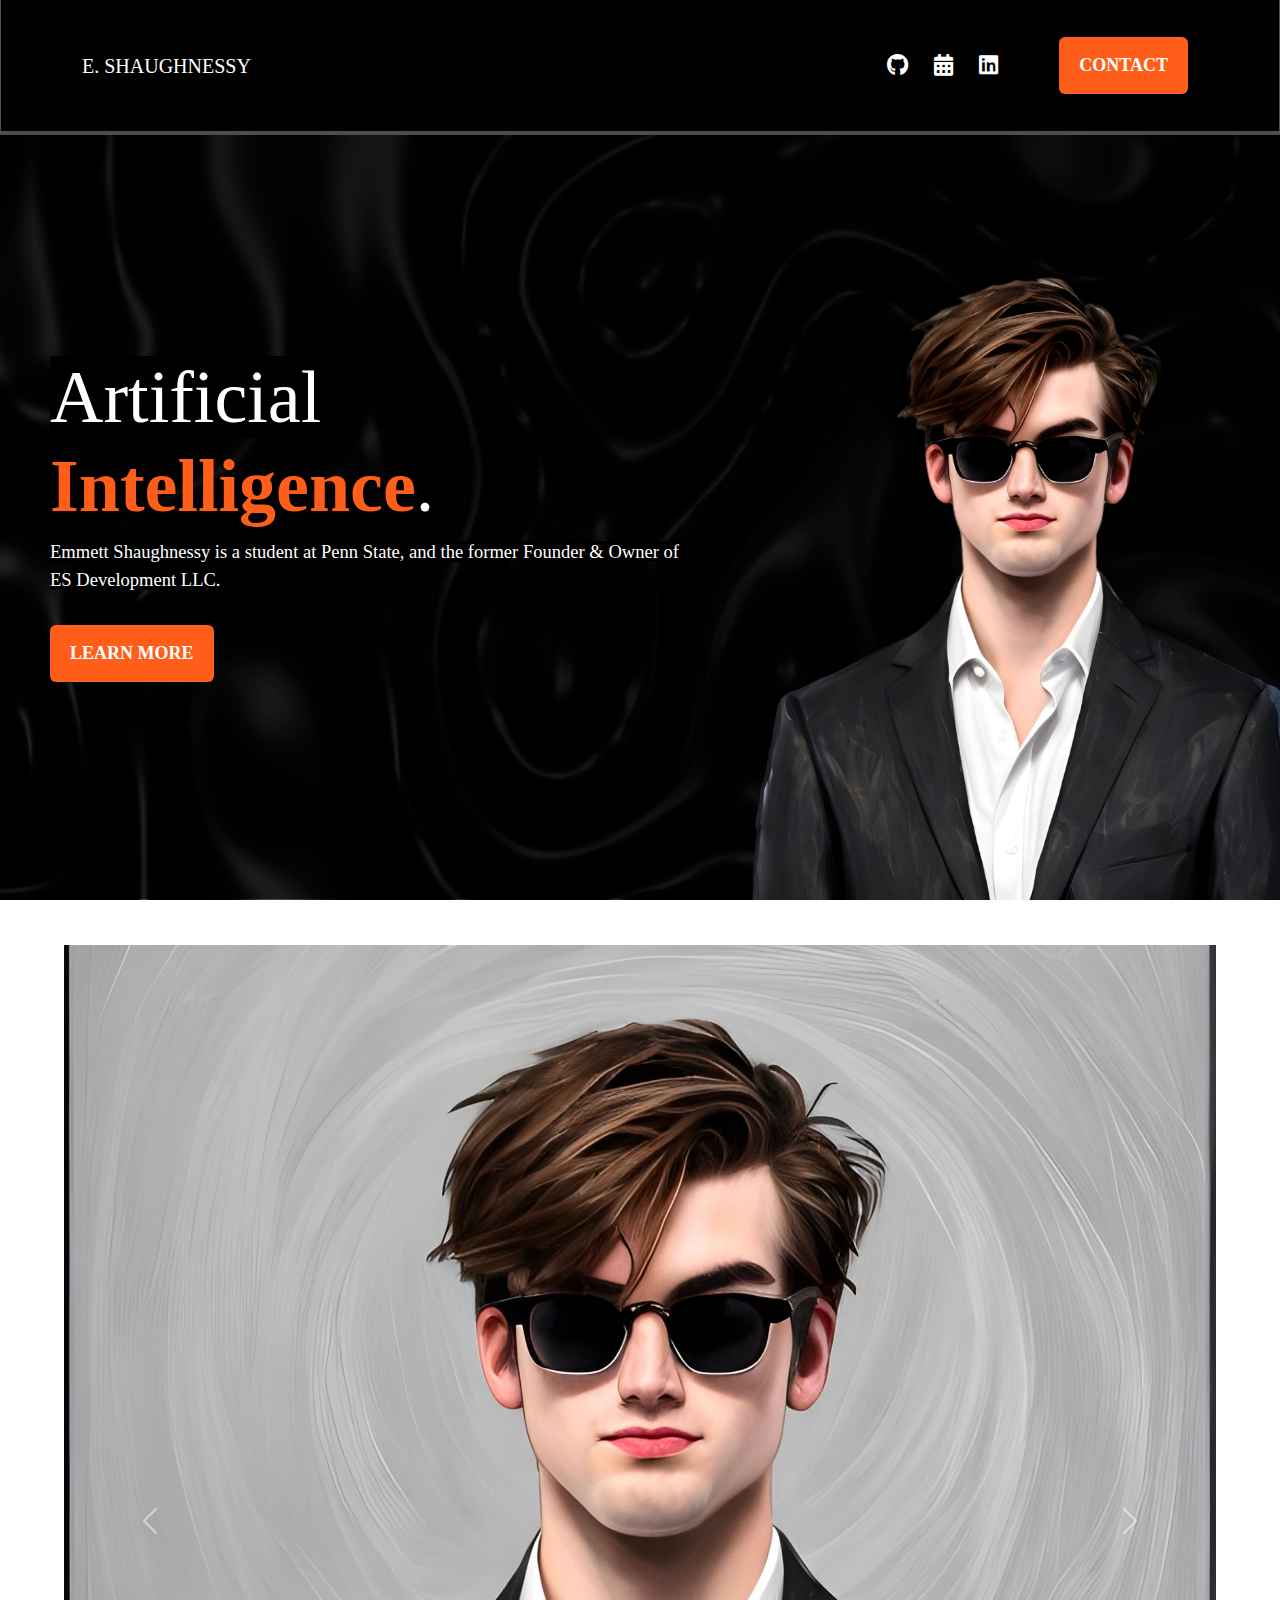
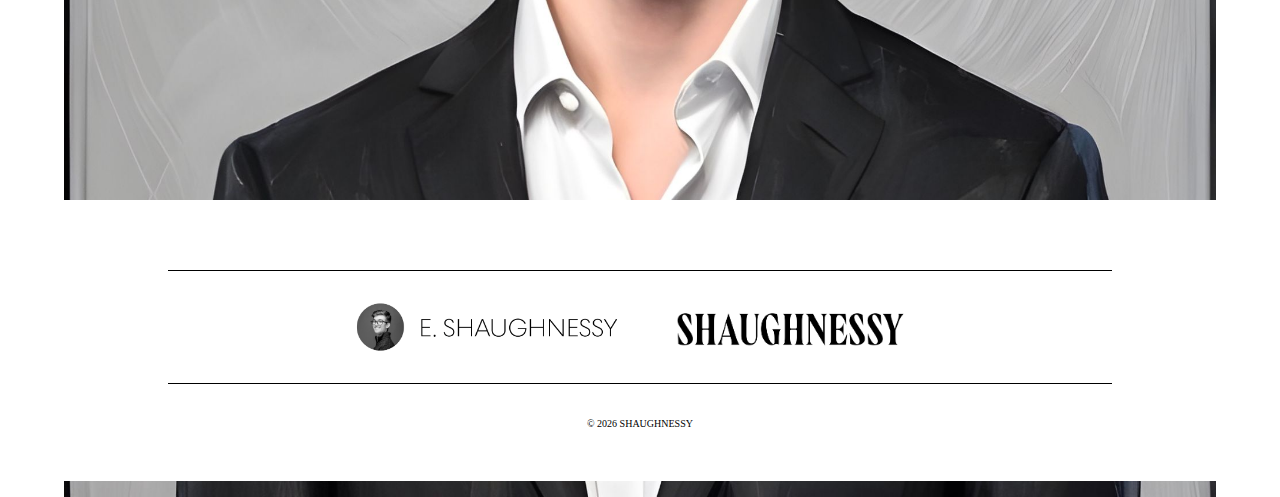
<file: ai.html>
<!DOCTYPE html><html data-bs-theme="light" lang="en"><head><meta charset="utf-8"><meta name="viewport" content="width=device-width, initial-scale=1.0, shrink-to-fit=no"><title>Emmett Shaughnessy</title><link rel="icon" type="image/png" sizes="1024x1024" href="assets/img/e-logo.png?h=2ba4440136a8c74153bddafc15399cbb"><link rel="icon" type="image/png" sizes="1024x1024" href="assets/img/e-logo.png?h=2ba4440136a8c74153bddafc15399cbb" media="(prefers-color-scheme: dark)"><link rel="icon" type="image/png" sizes="1024x1024" href="assets/img/e-logo.png?h=2ba4440136a8c74153bddafc15399cbb"><link rel="icon" type="image/png" sizes="1024x1024" href="assets/img/e-logo.png?h=2ba4440136a8c74153bddafc15399cbb" media="(prefers-color-scheme: dark)"><link rel="icon" type="image/png" sizes="1024x1024" href="assets/img/e-logo-square.png?h=b2bd8ea84bbb0dc078a33b5a2dcf85d3"><link rel="icon" type="image/png" sizes="1024x1024" href="assets/img/e-logo-square.png?h=b2bd8ea84bbb0dc078a33b5a2dcf85d3"><link rel="icon" type="image/png" sizes="1024x1024" href="assets/img/e-logo-square.png?h=b2bd8ea84bbb0dc078a33b5a2dcf85d3"><link rel="stylesheet" href="assets/bootstrap/css/bootstrap.min.css?h=744fb0376ccbc9f285ca1b23fcad959c"><link rel="manifest" href="manifest.json?h=351dd83e4561185013119fe982295489" crossorigin="use-credentials"><link rel="stylesheet" href="https://use.fontawesome.com/releases/v5.12.0/css/all.css"><link rel="stylesheet" href="assets/css/styles.min.css?h=da3ff68aa2c9232f6c22db558b623219"><link href="https://cdn.emmetts.dev/fonts/unbounded/stylesheet.css" rel="stylesheet" type="text/css" />

<link href="https://cdn.emmetts.dev/fonts/causten/stylesheet.css" rel="stylesheet" type="text/css" />

<link href="https://cdn.emmetts.dev/fonts/cerulya/stylesheet.css" rel="stylesheet" type="text/css" />

<link href="https://cdn.emmetts.dev/fonts/OSCURA/stylesheet.css" rel="stylesheet" type="text/css" />

  <style>
    h1 {
      font-family: "Unbounded";
      font-weight: bold;
      font-style: normal;
    }

    .h1.alt .btn.alt {
        font-family: "OSCURA";
    }


    h1.black {
      font-family: "Unbounded";
      font-weight: 900;
      font-style: normal;
    }

    h1.thin {
      font-family: "Unbounded";
      font-weight: 300;
      font-style: normal;
    }

    a.btn {
      font-family: "Causten Round";
      font-size: 18px;
      font-weight: bold;
      font-style: normal;
      text-transform: uppercase;
    }

    a.nav-link {
      font-family: "Causten Round";
      font-weight: 300;
      font-size: 22px;
      font-style: normal;
      text-transform: lowercase;
    }

    p, form-control, li, form{
      font-family: 'Causten Round';
      font-weight: 300;
      font-style: normal;
      font-size: 20px;
      }

    a {
      color: #FF5E1A;
    }

    button {
      font-family: "Unbounded";
      font-weight: bold;
      font-style: normal;
    }

    .img-slide {
      object-fit: contain;
    }

    .cButton {
      font-family: "Unbounded" !important;
      font-weight: bold !important;
      font-style: normal !important;
      color: #FFFFFF !important;
      background-color: #FF5E1A !important;
      border-color: #FF5E1A !important;
      text-transform: uppercase;
      border-width: 0px;
    }



  </style>
</head><body><!-- Start: Navbar Right Links (Dark) --><nav class="navbar navbar-expand-md bg-dark py-3 navbar-dark" style="width: 100vw;height: 15vh;background: black;background-color: black !important;"><div class="container"><a class="navbar-brand d-flex align-items-center" href="https://emmettshaughnessy.com"><span style="font-family: Unbounded;font-weight: 300;color: rgb(255,255,255);">E. SHAUGHNESSY</span></a><button data-bs-toggle="collapse" class="navbar-toggler" data-bs-target="#navcol-5"><span class="visually-hidden">Toggle navigation</span><span class="navbar-toggler-icon"></span></button><div class="collapse navbar-collapse" id="navcol-5" style="background: #000000;padding: 10px;border-bottom-right-radius: 10px;border-bottom-left-radius: 10px;border: 1px none rgb(255,255,255) ;border-top: 1px none rgb(187,187,187) ;"><ul class="navbar-nav ms-auto"><!-- Start: GitHub --><li class="nav-item" style="margin-right: 5px;margin-left: 5px;"><a class="nav-link" href="https://github.com/RealEmmettS" style="color: rgb(255,255,255);"><i class="fab fa-github"></i></a></li><!-- End: GitHub --><!-- Start: Calendly --><li class="nav-item" style="margin-right: 5px;margin-left: 5px;"><a class="nav-link" href="https://hi.new/realemmetts" style="color: rgb(255,255,255);"><i class="fas fa-calendar-alt"></i></a></li><!-- End: Calendly --><!-- Start: LinkedIn --><li class="nav-item" style="margin-right: 5px;margin-left: 5px;"><a class="nav-link" href="https://www.linkedin.com/in/emmettshaughnessy/" style="color: rgb(255,255,255);"><i class="fab fa-linkedin"></i></a></li><!-- End: LinkedIn --><!-- Start: Language --><li class="nav-item d-flex justify-content-center align-items-center justify-content-lg-center align-items-lg-center" style="margin-right: 5px;margin-left: 5px;min-width: 30px;min-height: 40px;"><div id="weploy-select"></div>
</li><!-- End: Language --></ul><a class="btn btn-primary text-uppercase ms-md-2" role="button" href="https://hi.new/realemmetts" style="background: #FF5E1A;text-align: center;padding-top: 15px;padding-bottom: 15px;padding-right: 20px;padding-left: 20px;border-width: 0px;">Contact</a></div></div></nav><!-- End: Navbar Right Links (Dark) --><!-- Start: Main Container --><div class="d-flex d-md-flex flex-column justify-content-md-center align-items-md-start" style="width: 100vw;height: 85vh;padding: 50px;background: url(&quot;assets/img/web_v2_ai.png?h=85935f21254f9a7d8a7541fda26ff43c&quot;) left / cover no-repeat, url(&quot;assets/img/web.png?h=d5578a47baa2af705ef943166ec6eacb&quot;) left / cover no-repeat, #000000;color: rgb(255,255,255);"><h1 class="black" style="min-width: 100px;width: 47vw;font-size: calc(1.425rem + 4vw);color: rgb(255,255,255); font-weight: 200;"><span style="background-color: rgb(0, 0, 0);">Artificial</span><br><span style="color: #FF5E1A; font-weight: 900;">Intelligence</span><span style="background-color: rgb(0, 0, 0);">.</span><br></h1><p style="width: 50vw;text-decoration: none;color: rgb(255,255,255);font-size: calc(1rem + .2vw);"><span style="background-color: rgb(0, 0, 0);">Emmett Shaughnessy is a student at&nbsp;</span><span><a href="https://psu.edu" style="text-decoration:none; color: white;">Penn State</a></span><span style="background-color: rgb(0, 0, 0);">, and the former Founder &amp; Owner of ES Development LLC.</span></p><!-- Start: Learn More Button --><a class="btn btn-primary text-uppercase" role="button" style="padding-top: 15px;padding-bottom: 15px;padding-right: 20px;padding-left: 20px;background: #FF5E1A;color: rgb(255,255,255);border-width: 0px;margin-top: 15px;" href="https://emmettshaughnessy.com/ai#Photos">Learn More</a><!-- End: Learn More Button --></div><!-- End: Main Container --><!-- Start: Photos --><div class="d-flex d-sm-flex flex-column justify-content-center align-items-center justify-content-sm-center align-items-sm-center" id="Photos" style="width: 100vw;height: 100vh;"><div style="width: 90vw;height: 90vh;"><div class="carousel slide" data-bs-ride="false" id="carousel-1"><div class="carousel-inner"><div class="carousel-item active"><img class="w-100 d-block img-slide" src="assets/img/ai_images/IMG_0494.jpg?h=c06ef46fda32284aff8ee12674991630" alt="Slide Image"></div><div class="carousel-item"><img class="w-100 d-block img-slide" src="assets/img/smoking_v2.png?h=d6927f3d59e44a92f1c51b0084b94a94" alt="Slide Image"></div><div class="carousel-item"><img class="w-100 d-block img-slide" src="assets/img/ai_images/IMG_0479.jpg?h=041e5bd804f4f0051a1b61153c2741f5" alt="Slide Image"></div><div class="carousel-item"><img class="w-100 d-block img-slide" src="assets/img/ai_images/IMG_0473.jpg?h=6815c5d5efd23b9ab158b0bbb459abd6" alt="Slide Image"></div><div class="carousel-item"><img class="w-100 d-block img-slide" src="assets/img/ai_images/IMG_0489.jpg?h=3f7f11faf5535f2b39d864a847ea67a4" alt="Slide Image"></div><div class="carousel-item"><img class="w-100 d-block img-slide" src="assets/img/ai_images/IMG_0492.jpg?h=2c94c933adca18c4ece35c6995e1c3ff" alt="Slide Image"></div><div class="carousel-item"><img class="w-100 d-block img-slide" src="assets/img/ai_images/IMG_0495.jpg?h=1744267708c992b52f727b222fa0f0c8" alt="Slide Image"></div><div class="carousel-item"><img class="w-100 d-block img-slide" src="assets/img/ai_images/IMG_0579.jpg?h=22d394c1a067c3904ea8b3942eefc3d5" alt="Slide Image"></div><div class="carousel-item"><img class="w-100 d-block img-slide" src="assets/img/ai_images/IMG_0601.jpg?h=2dece4d04b8c016001cfcd9a2c3ee6f1" alt="Slide Image"></div><div class="carousel-item"><img class="w-100 d-block img-slide" src="assets/img/ai_images/IMG_0605.jpg?h=6159b1feffbb4eeca2b2c7bbb0323712" alt="Slide Image"></div></div><div><!-- Start: Previous --><a class="carousel-control-prev" href="#carousel-1" role="button" data-bs-slide="prev"><span class="carousel-control-prev-icon"></span><span class="visually-hidden">Previous</span></a><!-- End: Previous --><!-- Start: Next --><a class="carousel-control-next" href="#carousel-1" role="button" data-bs-slide="next"><span class="carousel-control-next-icon"></span><span class="visually-hidden">Next</span></a><!-- End: Next --></div><div class="carousel-indicators"><button type="button" data-bs-target="#carousel-1" data-bs-slide-to="0" class="active"></button> <button type="button" data-bs-target="#carousel-1" data-bs-slide-to="1"></button> <button type="button" data-bs-target="#carousel-1" data-bs-slide-to="2"></button> <button type="button" data-bs-target="#carousel-1" data-bs-slide-to="3"></button> <button type="button" data-bs-target="#carousel-1" data-bs-slide-to="4"></button> <button type="button" data-bs-target="#carousel-1" data-bs-slide-to="5"></button> <button type="button" data-bs-target="#carousel-1" data-bs-slide-to="6"></button> <button type="button" data-bs-target="#carousel-1" data-bs-slide-to="7"></button> <button type="button" data-bs-target="#carousel-1" data-bs-slide-to="8"></button> <button type="button" data-bs-target="#carousel-1" data-bs-slide-to="9"></button></div></div></div></div><!-- End: Photos --><footer class="d-flex flex-column justify-content-center align-items-center justify-content-md-center align-items-md-center shau-footer" style="width: 100vw;height: fit-content;"><!-- Start: Line --><div class="line"></div><!-- End: Line --><!-- Start: Sponsors / Attributions --><div class="d-flex d-md-flex flex-column justify-content-center align-items-center flex-md-row justify-content-md-center align-items-md-center flex-lg-row flex-xl-row flex-xxl-row" style="width: fit-content;height: fit-content;"><a href="https://emmettshaughnessy.com"><img src="assets/img/Full%20Wordmark.png?h=ca22dfca14f0ee51edb666602659ff66" style="width: 300px;"></a><a href="https://shaughnessy.irish"><img src="assets/img/Wordmark-v2.png?h=1be6141dcf552afe1800129d27920a32" style="width: 300px;"></a></div><!-- End: Sponsors / Attributions --><!-- Start: Line --><div class="line"></div><!-- End: Line --><!-- Start: Copyright --><div style="margin-top: 12px;"><p id="copyright" style="margin: 0px;font-size: 10px;">Copyright © 2023 SHAUGHNESSY</p></div><!-- End: Copyright --></footer><script src="https://cdnjs.cloudflare.com/ajax/libs/jquery/3.6.4/jquery.min.js"></script><script src="https://cdn.jsdelivr.net/npm/bootstrap@5.3.3/dist/js/bootstrap.bundle.min.js"></script><script src="assets/js/script.min.js?h=cf613ef5d17064861a762357bcaf2edb"></script></body></html>
</file>
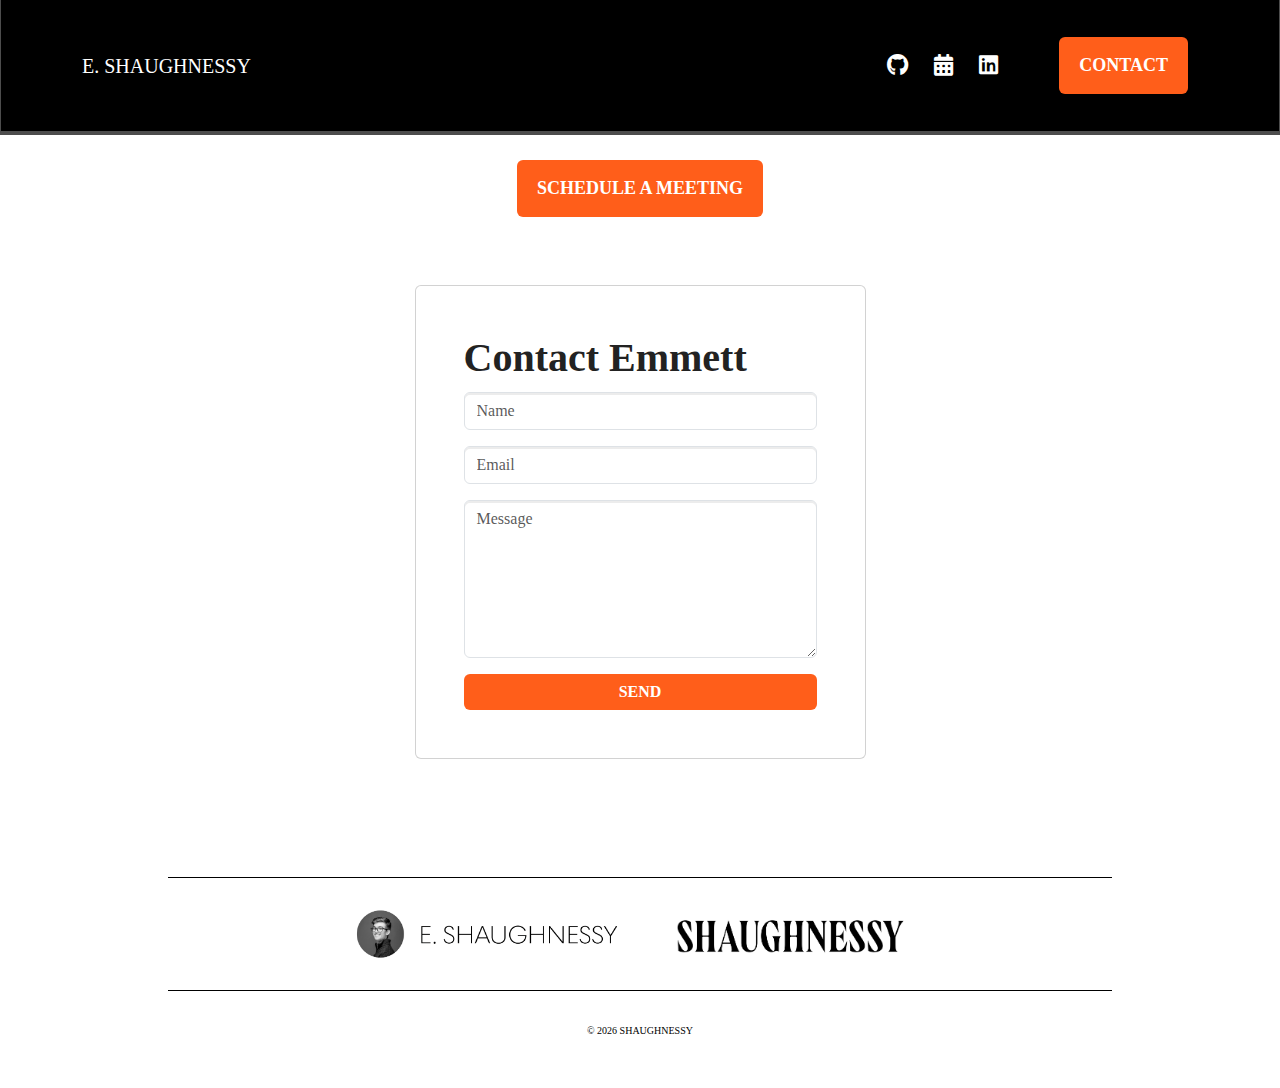
<file: contact.html>
<!DOCTYPE html><html data-bs-theme="light" lang="en"><head><meta charset="utf-8"><meta name="viewport" content="width=device-width, initial-scale=1.0, shrink-to-fit=no"><title>Emmett Shaughnessy</title><link rel="icon" type="image/png" sizes="1024x1024" href="assets/img/e-logo.png?h=2ba4440136a8c74153bddafc15399cbb"><link rel="icon" type="image/png" sizes="1024x1024" href="assets/img/e-logo.png?h=2ba4440136a8c74153bddafc15399cbb" media="(prefers-color-scheme: dark)"><link rel="icon" type="image/png" sizes="1024x1024" href="assets/img/e-logo.png?h=2ba4440136a8c74153bddafc15399cbb"><link rel="icon" type="image/png" sizes="1024x1024" href="assets/img/e-logo.png?h=2ba4440136a8c74153bddafc15399cbb" media="(prefers-color-scheme: dark)"><link rel="icon" type="image/png" sizes="1024x1024" href="assets/img/e-logo-square.png?h=b2bd8ea84bbb0dc078a33b5a2dcf85d3"><link rel="icon" type="image/png" sizes="1024x1024" href="assets/img/e-logo-square.png?h=b2bd8ea84bbb0dc078a33b5a2dcf85d3"><link rel="icon" type="image/png" sizes="1024x1024" href="assets/img/e-logo-square.png?h=b2bd8ea84bbb0dc078a33b5a2dcf85d3"><link rel="stylesheet" href="assets/bootstrap/css/bootstrap.min.css?h=744fb0376ccbc9f285ca1b23fcad959c"><link rel="manifest" href="manifest.json?h=351dd83e4561185013119fe982295489" crossorigin="use-credentials"><link rel="stylesheet" href="https://use.fontawesome.com/releases/v5.12.0/css/all.css"><link rel="stylesheet" href="assets/css/styles.min.css?h=da3ff68aa2c9232f6c22db558b623219"><link href="https://cdn.emmetts.dev/fonts/unbounded/stylesheet.css" rel="stylesheet" type="text/css" />

<link href="https://cdn.emmetts.dev/fonts/causten/stylesheet.css" rel="stylesheet" type="text/css" />

<link href="https://cdn.emmetts.dev/fonts/cerulya/stylesheet.css" rel="stylesheet" type="text/css" />

<link href="https://cdn.emmetts.dev/fonts/OSCURA/stylesheet.css" rel="stylesheet" type="text/css" />

  <style>
    h1 {
      font-family: "Unbounded";
      font-weight: bold;
      font-style: normal;
    }

    .h1.alt .btn.alt {
        font-family: "OSCURA";
    }


    h1.black {
      font-family: "Unbounded";
      font-weight: 900;
      font-style: normal;
    }

    h1.thin {
      font-family: "Unbounded";
      font-weight: 300;
      font-style: normal;
    }

    a.btn {
      font-family: "Causten Round";
      font-size: 18px;
      font-weight: bold;
      font-style: normal;
      text-transform: uppercase;
    }

    a.nav-link {
      font-family: "Causten Round";
      font-weight: 300;
      font-size: 22px;
      font-style: normal;
      text-transform: lowercase;
    }

    p, form-control, li, form{
      font-family: 'Causten Round';
      font-weight: 300;
      font-style: normal;
      font-size: 20px;
      }

    a {
      color: #FF5E1A;
    }

    button {
      font-family: "Unbounded";
      font-weight: bold;
      font-style: normal;
    }

    .img-slide {
      object-fit: contain;
    }

    .cButton {
      font-family: "Unbounded" !important;
      font-weight: bold !important;
      font-style: normal !important;
      color: #FFFFFF !important;
      background-color: #FF5E1A !important;
      border-color: #FF5E1A !important;
      text-transform: uppercase;
      border-width: 0px;
    }



  </style>
</head><body><!-- Start: Navbar Right Links (Dark) --><nav class="navbar navbar-expand-md bg-dark py-3 navbar-dark" style="width: 100vw;height: 15vh;background: black;background-color: black !important;"><div class="container"><a class="navbar-brand d-flex align-items-center" href="https://emmettshaughnessy.com"><span style="font-family: Unbounded;font-weight: 300;color: rgb(255,255,255);">E. SHAUGHNESSY</span></a><button data-bs-toggle="collapse" class="navbar-toggler" data-bs-target="#navcol-5"><span class="visually-hidden">Toggle navigation</span><span class="navbar-toggler-icon"></span></button><div class="collapse navbar-collapse" id="navcol-5" style="background: #000000;padding: 10px;border-bottom-right-radius: 10px;border-bottom-left-radius: 10px;border: 1px none rgb(255,255,255) ;border-top: 1px none rgb(187,187,187) ;"><ul class="navbar-nav ms-auto"><!-- Start: GitHub --><li class="nav-item" style="margin-right: 5px;margin-left: 5px;"><a class="nav-link" href="https://github.com/RealEmmettS" style="color: rgb(255,255,255);"><i class="fab fa-github"></i></a></li><!-- End: GitHub --><!-- Start: Calendly --><li class="nav-item" style="margin-right: 5px;margin-left: 5px;"><a class="nav-link" href="https://hi.new/realemmetts" style="color: rgb(255,255,255);"><i class="fas fa-calendar-alt"></i></a></li><!-- End: Calendly --><!-- Start: LinkedIn --><li class="nav-item" style="margin-right: 5px;margin-left: 5px;"><a class="nav-link" href="https://www.linkedin.com/in/emmettshaughnessy/" style="color: rgb(255,255,255);"><i class="fab fa-linkedin"></i></a></li><!-- End: LinkedIn --><!-- Start: Language --><li class="nav-item d-flex justify-content-center align-items-center justify-content-lg-center align-items-lg-center" style="margin-right: 5px;margin-left: 5px;min-width: 30px;min-height: 40px;"><div id="weploy-select"></div>
</li><!-- End: Language --></ul><a class="btn btn-primary text-uppercase ms-md-2" role="button" href="https://hi.new/realemmetts" style="background: #FF5E1A;text-align: center;padding-top: 15px;padding-bottom: 15px;padding-right: 20px;padding-left: 20px;border-width: 0px;">Contact</a></div></div></nav><!-- End: Navbar Right Links (Dark) --><div class="d-flex flex-column justify-content-center align-items-center justify-content-lg-center align-items-lg-center" style="width: 100vw;height: fit-content;margin-top: 10px;margin-bottom: 10px;"><a class="btn btn-primary" role="button" style="padding-top: 15px;padding-bottom: 15px;padding-right: 20px;padding-left: 20px;background: #FF5E1A;color: rgb(255,255,255);border-width: 0px;margin-top: 15px;" href="https://hi.new/realemmetts">Schedule a meeting</a></div><!-- Start: Contact Form Basic --><section class="position-relative py-4 py-xl-5" style="margin: 20px;margin-bottom: 0px;padding-bottom: 0px !important;"><div class="container position-relative"><div class="row d-flex justify-content-center"><div class="col-md-8 col-lg-6 col-xl-5 col-xxl-4"><div class="card mb-5"><div class="card-body p-sm-5"><h1>Contact Emmett</h1><form style="margin-top: 10px;" data-bss-recipient="cfac336e13abcbfa904238d477bb34ee"><!-- Start: Success Example --><div class="mb-3"><input class="form-control" type="text" id="name-2" name="name" placeholder="Name"></div><!-- End: Success Example --><!-- Start: Error Example --><div class="mb-3"><input class="form-control" type="email" id="email-2" name="email" placeholder="Email"></div><!-- End: Error Example --><div class="mb-3"><textarea class="form-control" id="message-2" name="message" rows="6" placeholder="Message"></textarea></div><div><button class="btn btn-primary d-block w-100 cButton" type="submit">Send </button></div></form></div></div></div></div></div></section><!-- End: Contact Form Basic --><footer class="d-flex flex-column justify-content-center align-items-center justify-content-md-center align-items-md-center shau-footer" style="width: 100vw;height: fit-content;"><!-- Start: Line --><div class="line"></div><!-- End: Line --><!-- Start: Sponsors / Attributions --><div class="d-flex d-md-flex flex-column justify-content-center align-items-center flex-md-row justify-content-md-center align-items-md-center flex-lg-row flex-xl-row flex-xxl-row" style="width: fit-content;height: fit-content;"><a href="https://emmettshaughnessy.com"><img src="assets/img/Full%20Wordmark.png?h=ca22dfca14f0ee51edb666602659ff66" style="width: 300px;"></a><a href="https://shaughnessy.irish"><img src="assets/img/Wordmark-v2.png?h=1be6141dcf552afe1800129d27920a32" style="width: 300px;"></a></div><!-- End: Sponsors / Attributions --><!-- Start: Line --><div class="line"></div><!-- End: Line --><!-- Start: Copyright --><div style="margin-top: 12px;"><p id="copyright" style="margin: 0px;font-size: 10px;">Copyright © 2023 SHAUGHNESSY</p></div><!-- End: Copyright --></footer><script src="https://cdnjs.cloudflare.com/ajax/libs/jquery/3.6.4/jquery.min.js"></script><script src="https://cdn.jsdelivr.net/npm/bootstrap@5.3.3/dist/js/bootstrap.bundle.min.js"></script><script src="assets/js/script.min.js?h=cf613ef5d17064861a762357bcaf2edb"></script><script src="assets/js/smart-forms.min.min.js?h=e020daad4628441515be04aa856e08f4"></script></body></html>
</file>
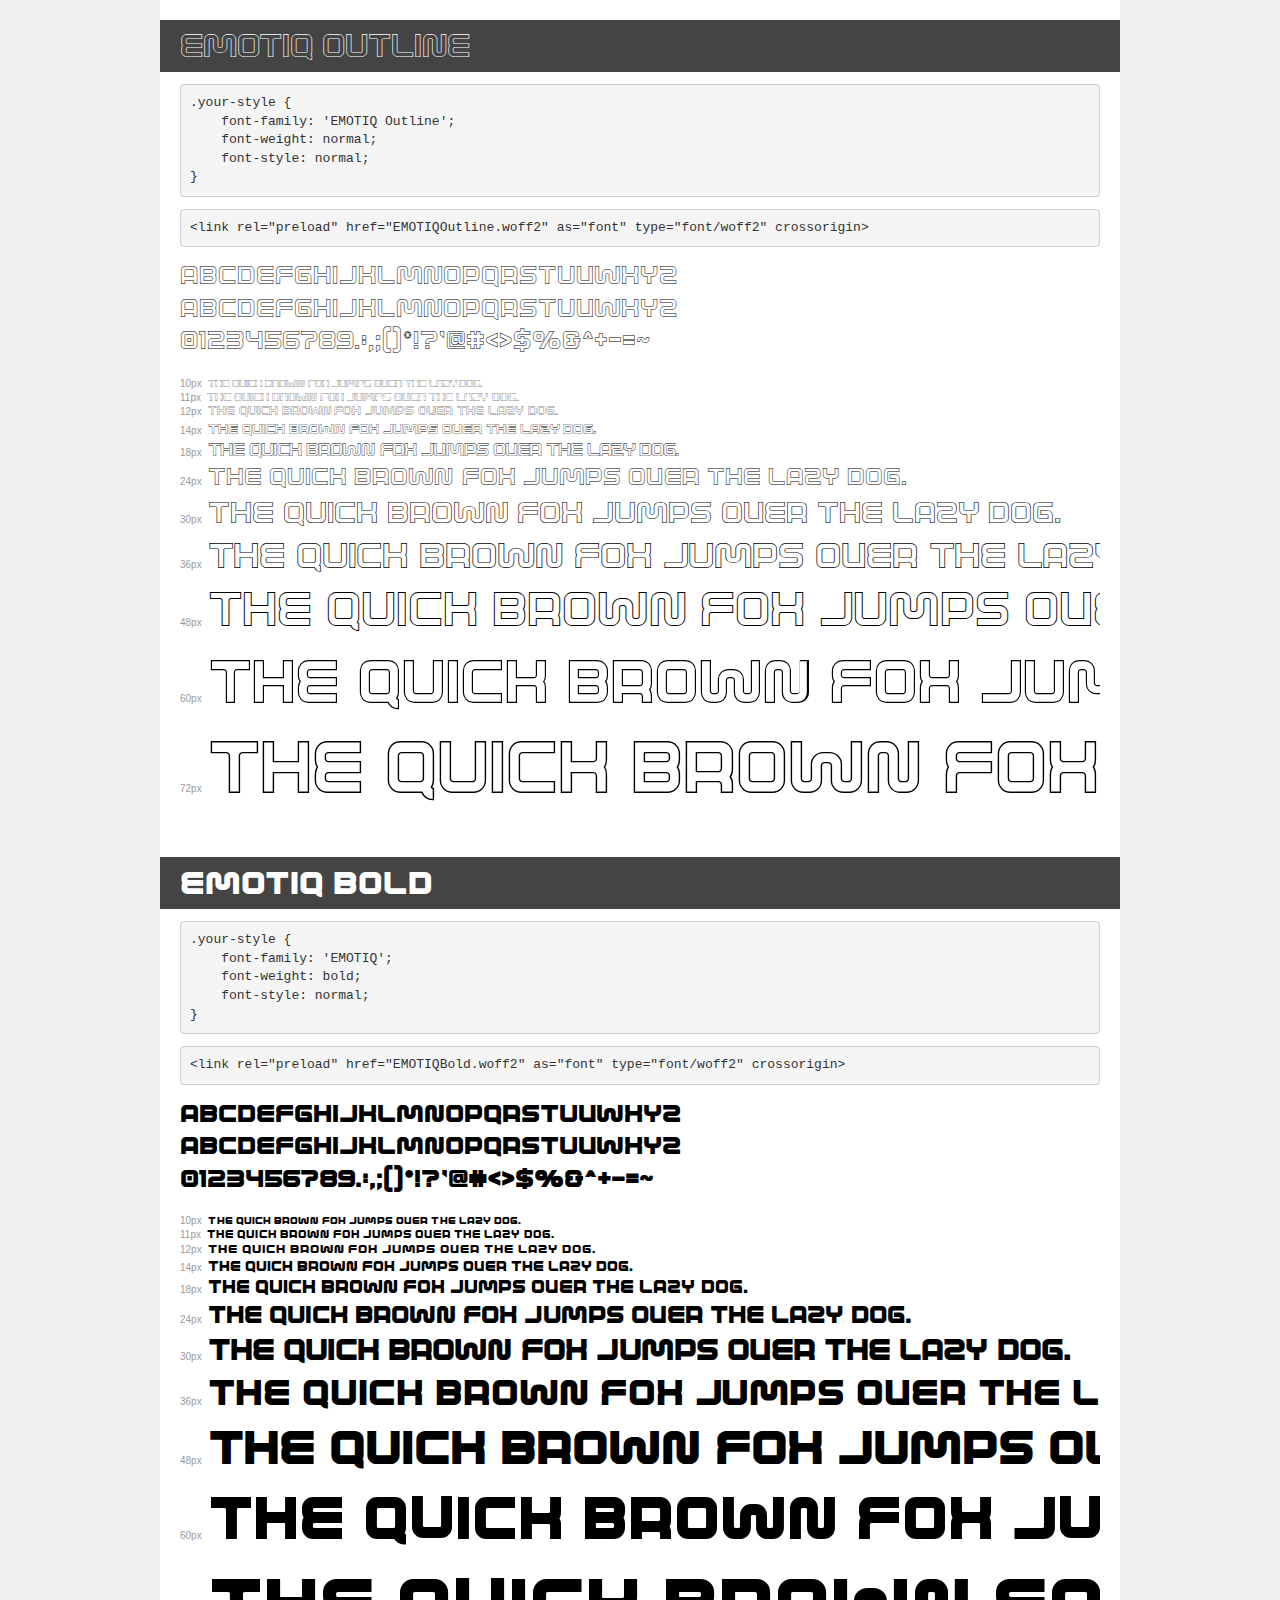
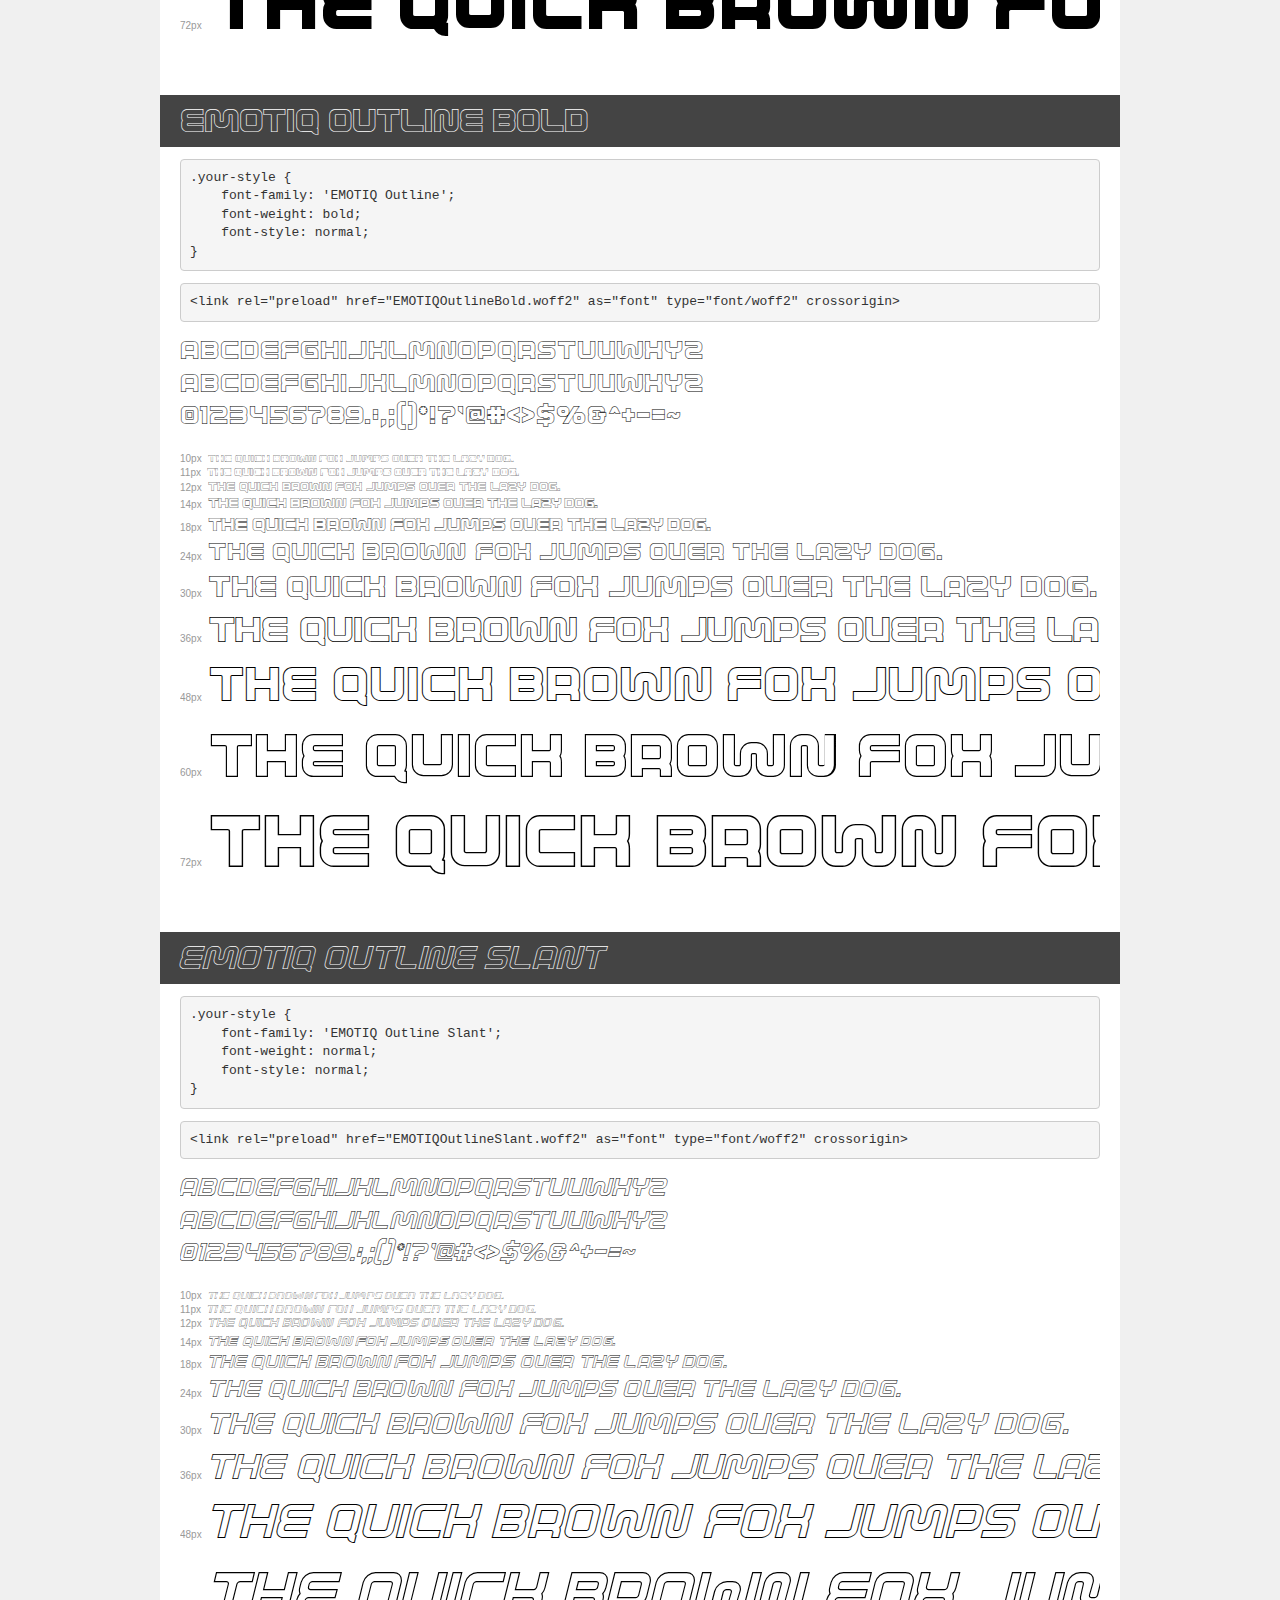
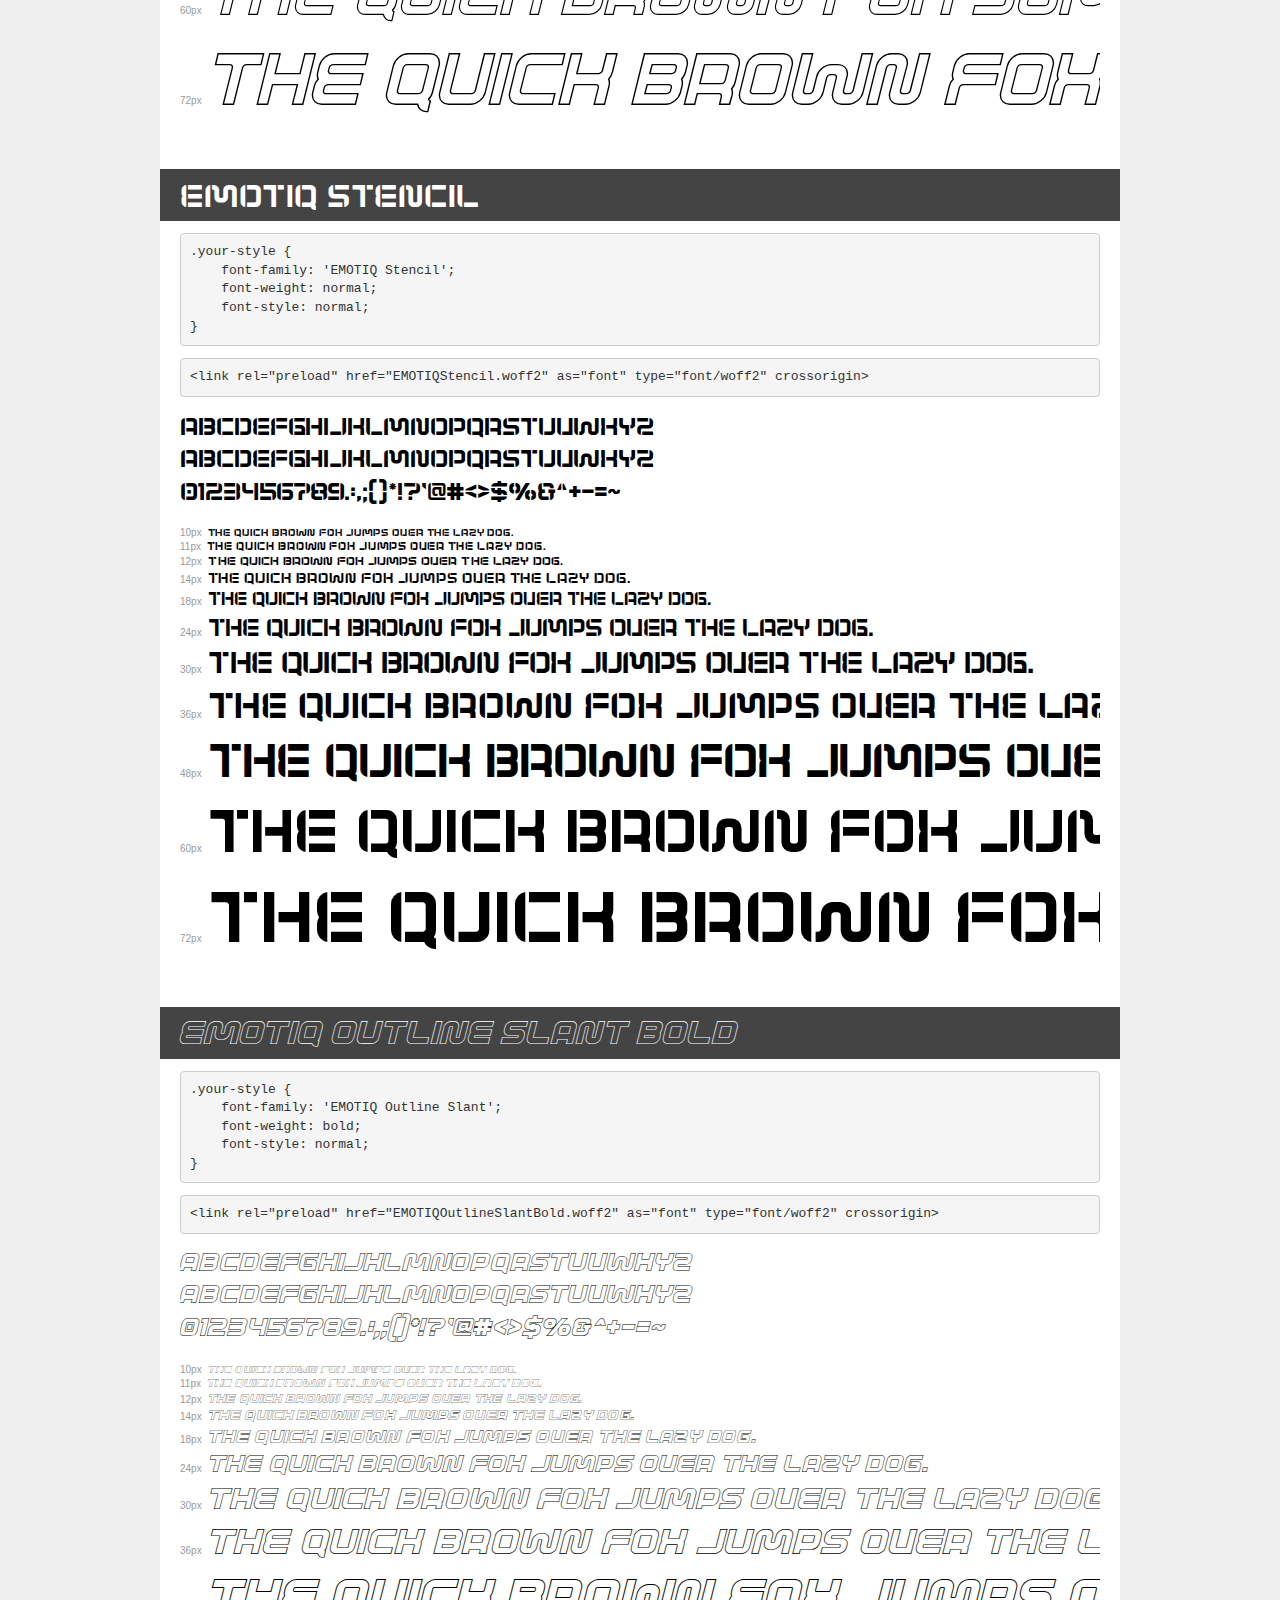
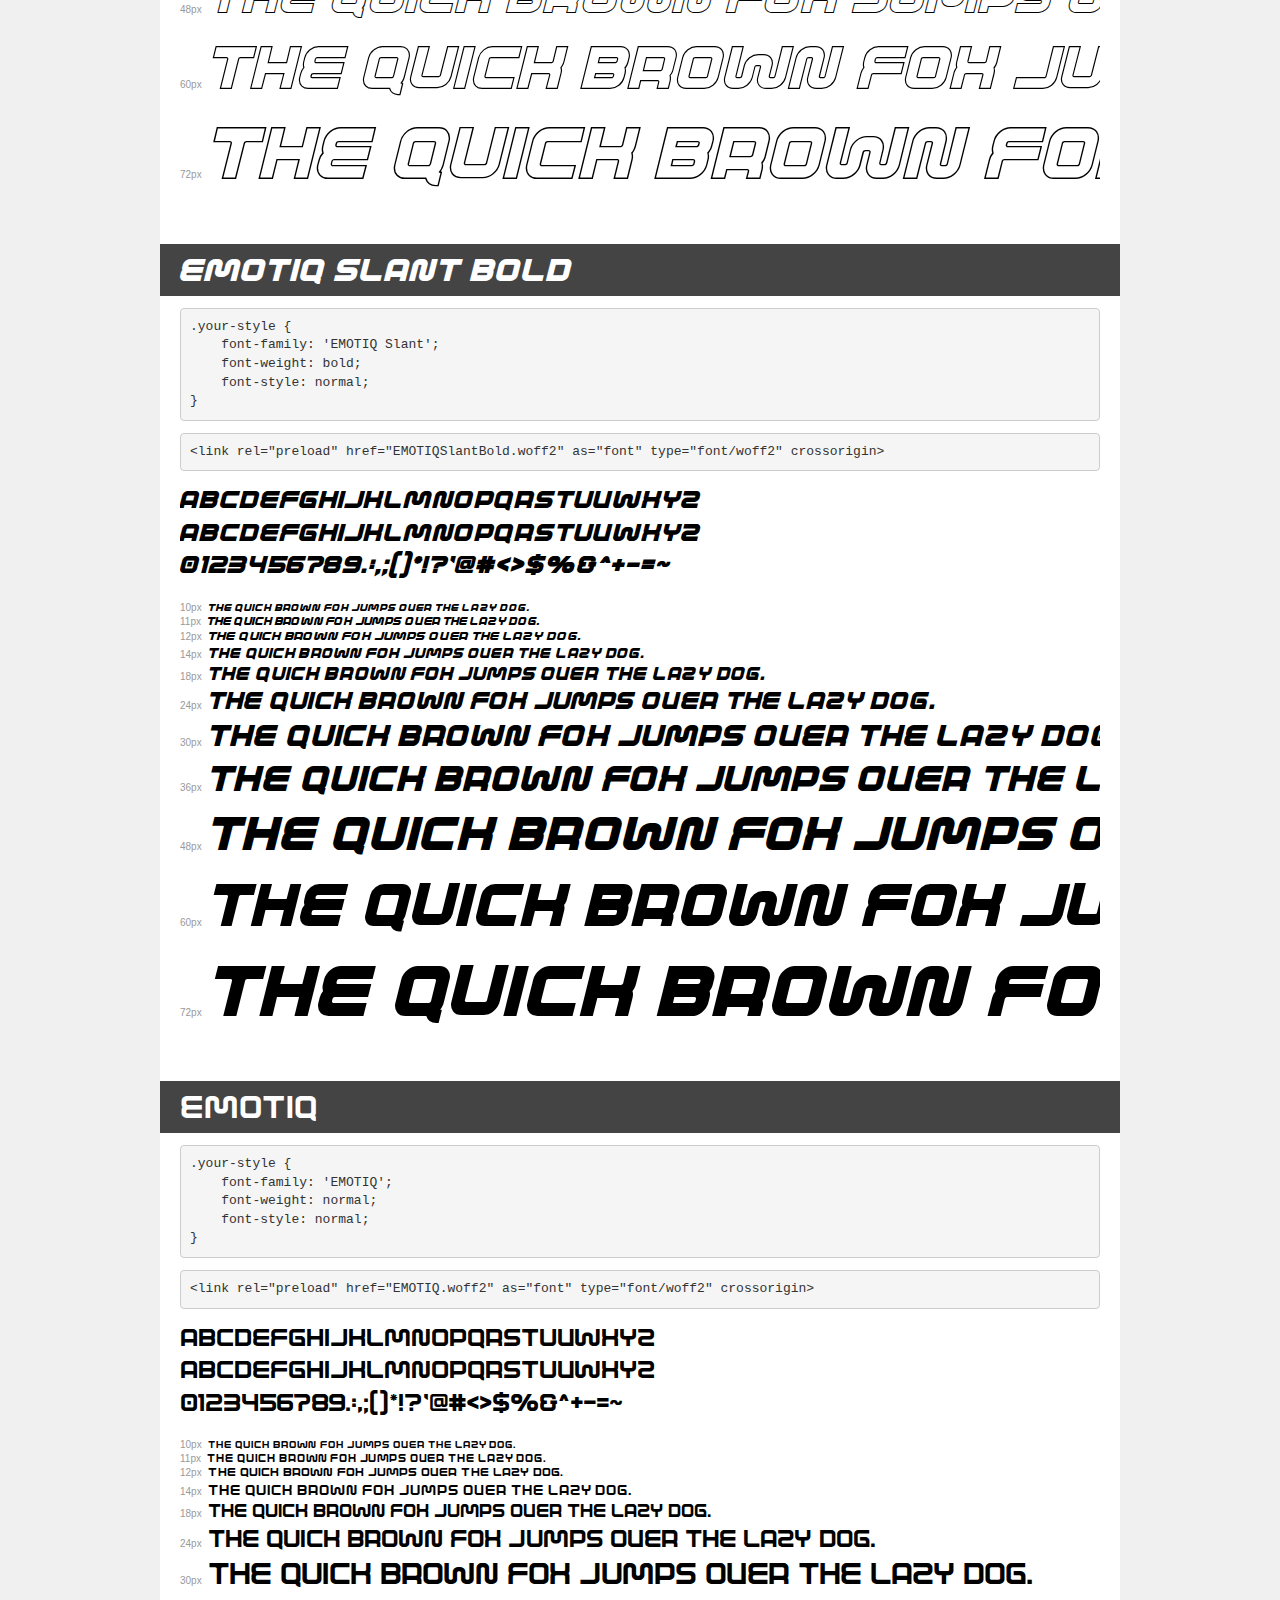
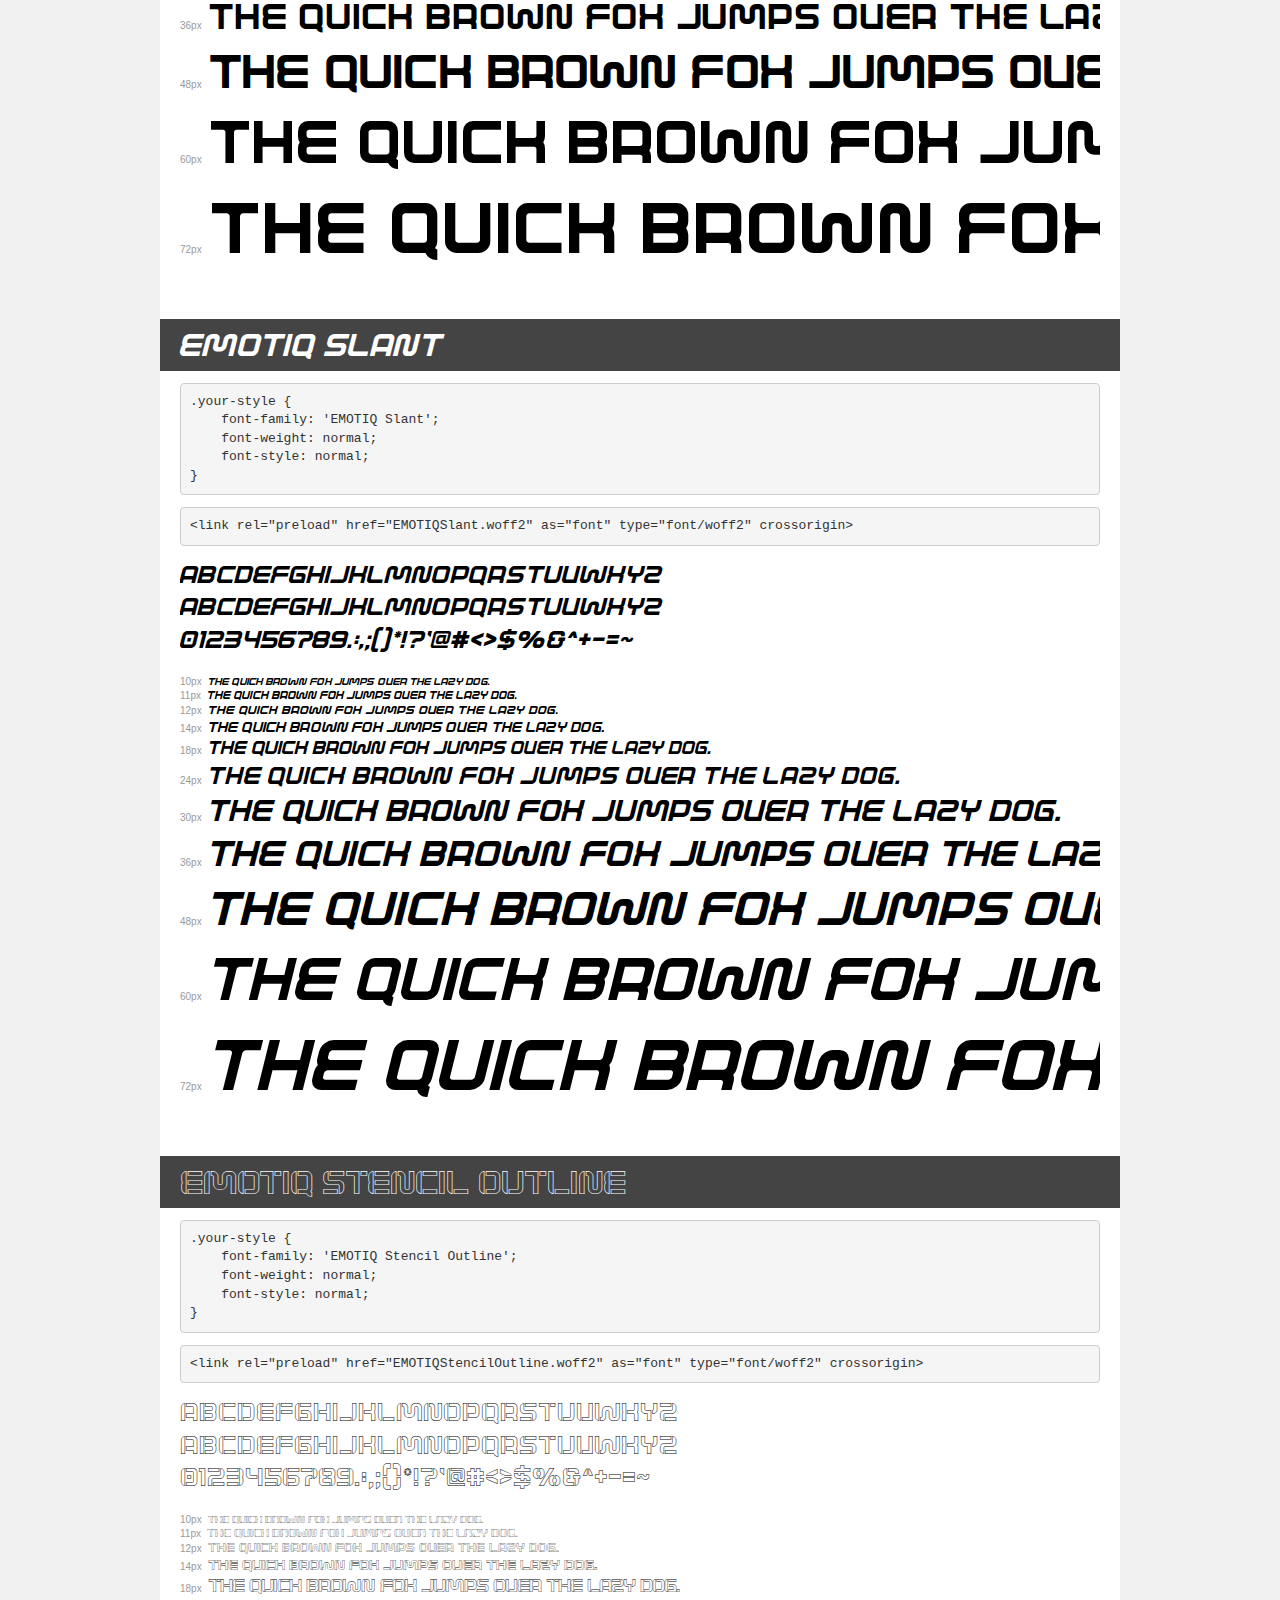
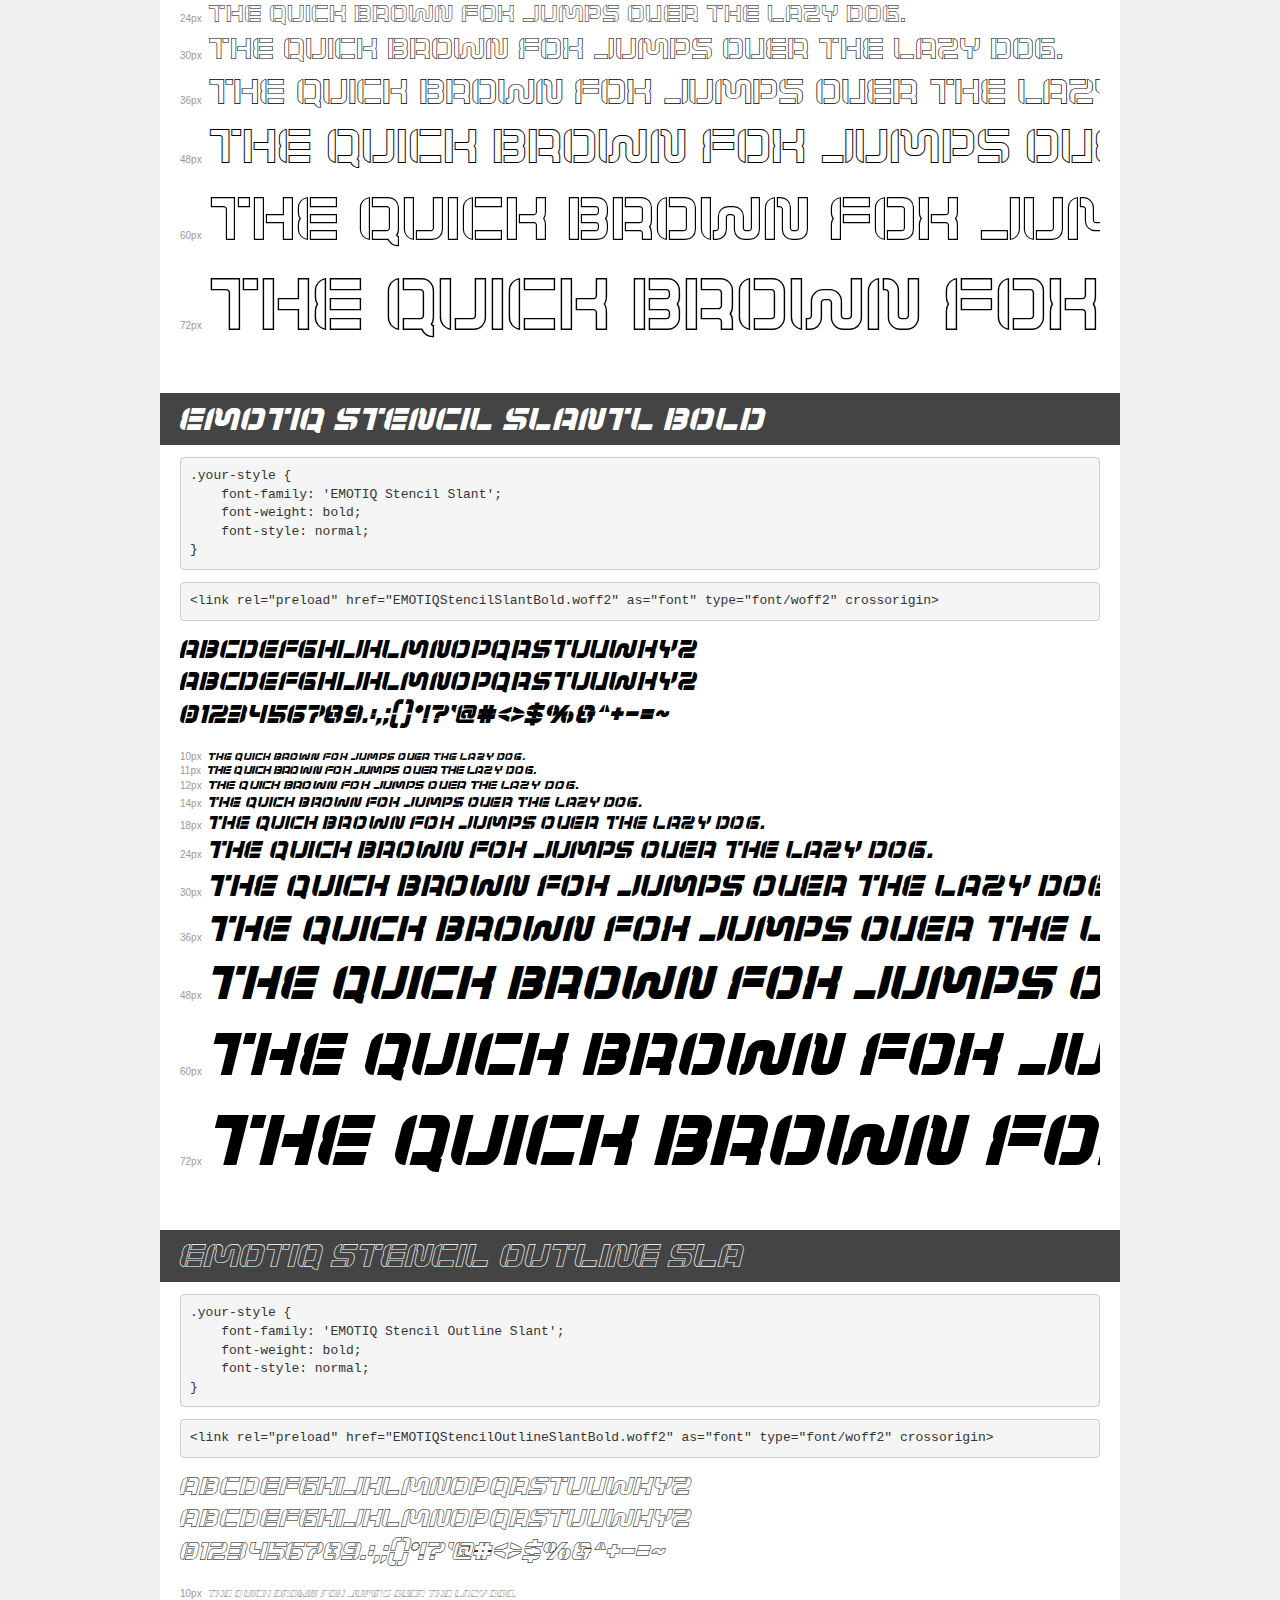
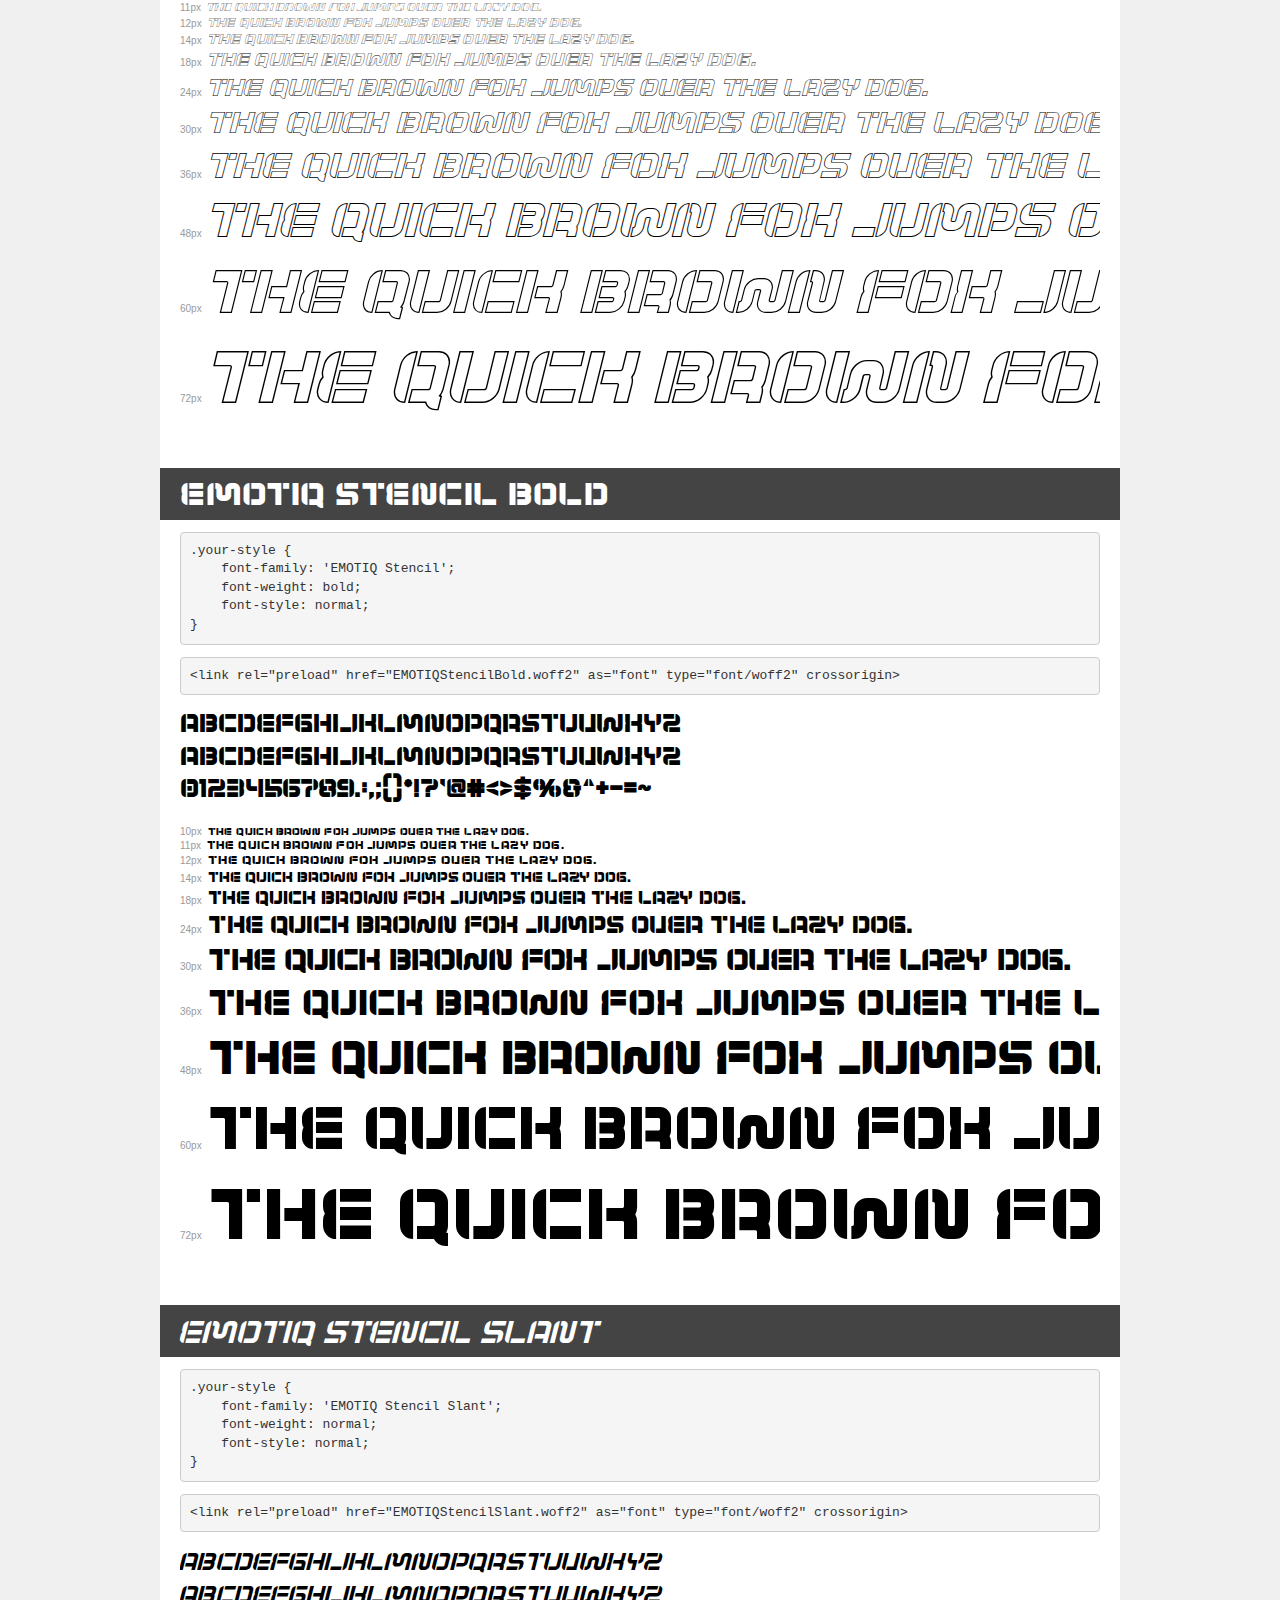
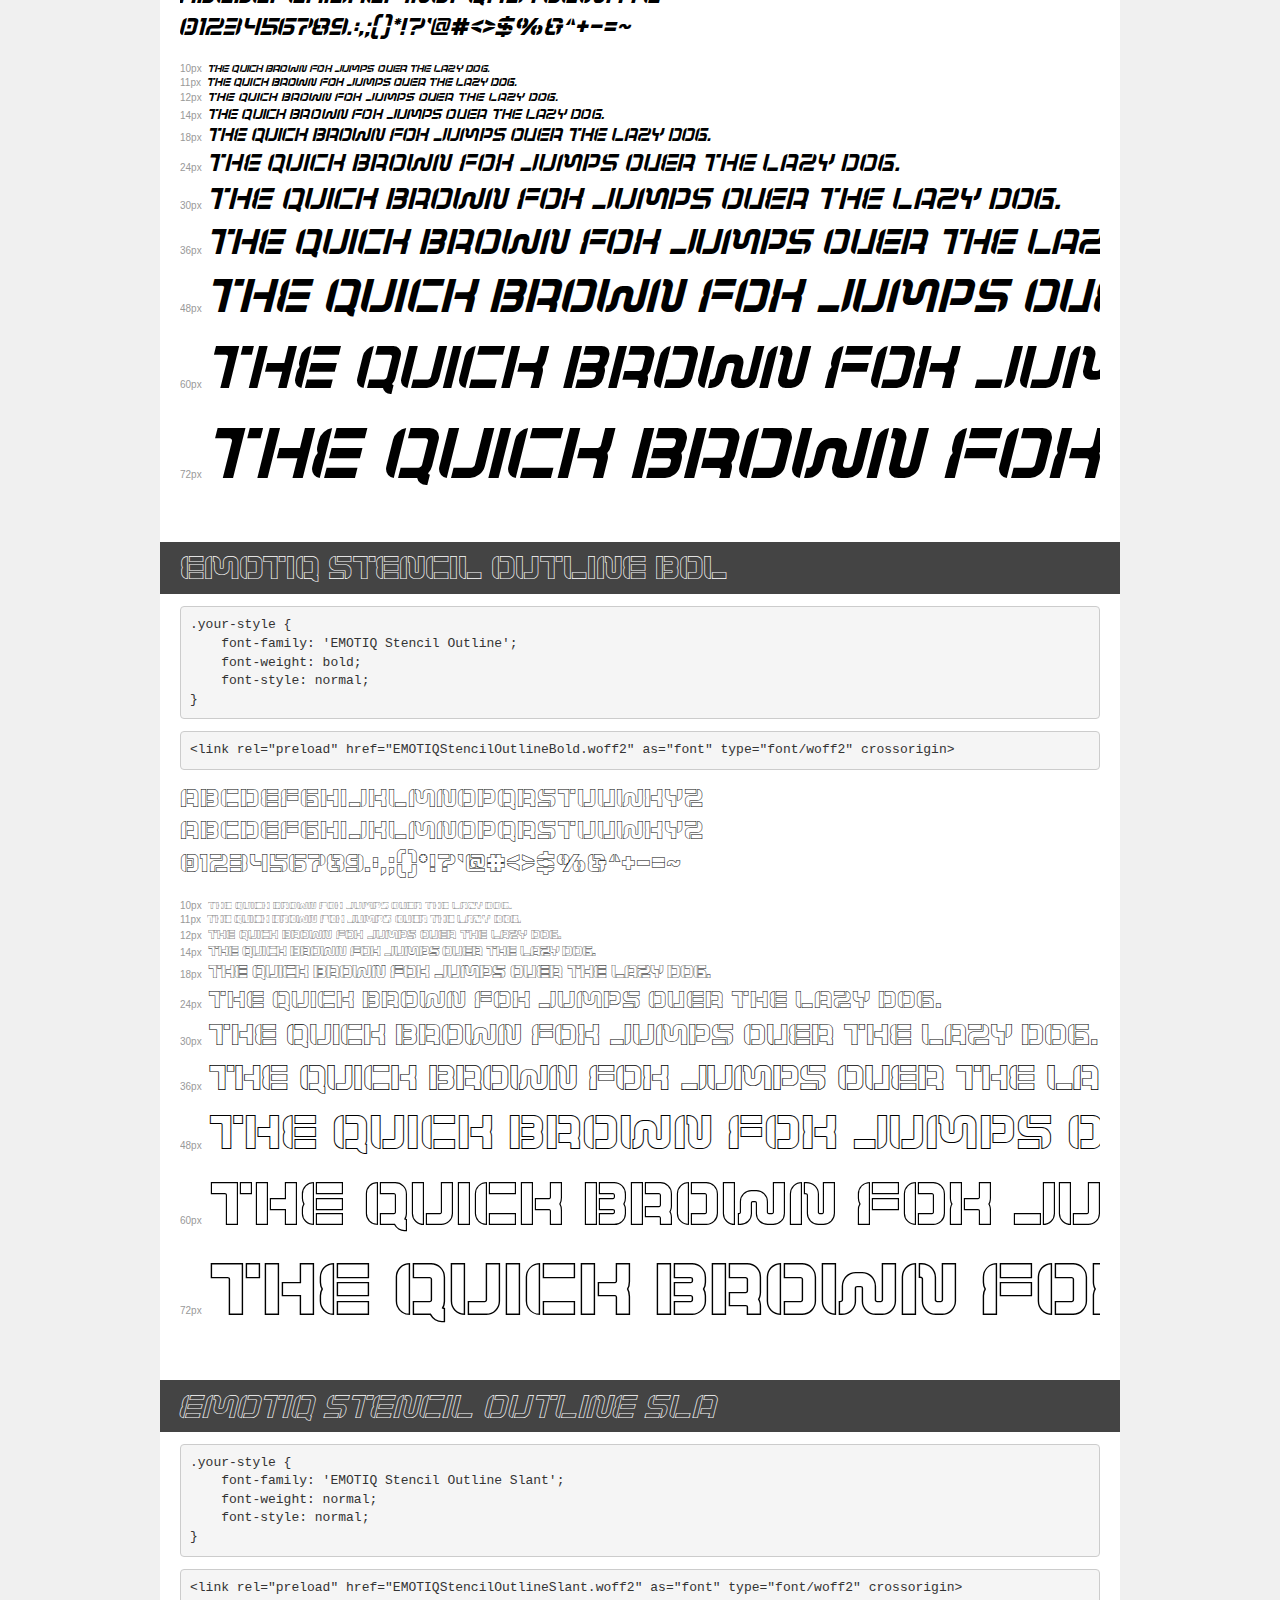
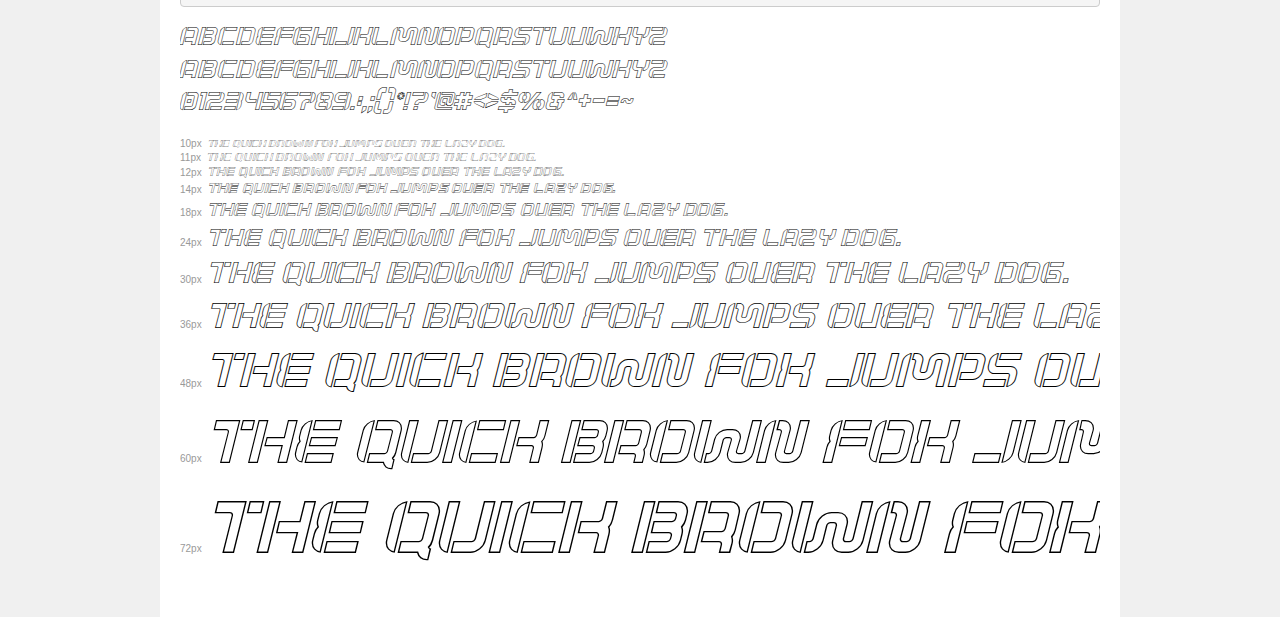
<file: assets/EMOTIQ_font/demo.html>
<!DOCTYPE html>
<html lang="en">
<head>
    <meta charset="utf-8">
    <meta http-equiv="X-UA-Compatible" content="IE=edge">
    <meta name="viewport" content="width=device-width, initial-scale=1">
    <meta name="robots" content="noindex, noarchive">
    <meta name="format-detection" content="telephone=no">
    <title>Transfonter demo</title>
    <link href="stylesheet.css" rel="stylesheet">
    <style>
        /*
        http://meyerweb.com/eric/tools/css/reset/
        v2.0 | 20110126
        License: none (public domain)
        */
        html, body, div, span, applet, object, iframe,
        h1, h2, h3, h4, h5, h6, p, blockquote, pre,
        a, abbr, acronym, address, big, cite, code,
        del, dfn, em, img, ins, kbd, q, s, samp,
        small, strike, strong, sub, sup, tt, var,
        b, u, i, center,
        dl, dt, dd, ol, ul, li,
        fieldset, form, label, legend,
        table, caption, tbody, tfoot, thead, tr, th, td,
        article, aside, canvas, details, embed,
        figure, figcaption, footer, header, hgroup,
        menu, nav, output, ruby, section, summary,
        time, mark, audio, video {
            margin: 0;
            padding: 0;
            border: 0;
            font-size: 100%;
            font: inherit;
            vertical-align: baseline;
        }
        /* HTML5 display-role reset for older browsers */
        article, aside, details, figcaption, figure,
        footer, header, hgroup, menu, nav, section {
            display: block;
        }
        body {
            line-height: 1;
        }
        ol, ul {
            list-style: none;
        }
        blockquote, q {
            quotes: none;
        }
        blockquote:before, blockquote:after,
        q:before, q:after {
            content: '';
            content: none;
        }
        table {
            border-collapse: collapse;
            border-spacing: 0;
        }
        /* demo styles */
        body {
            background: #f0f0f0;
            color: #000;
        }
        .page {
            background: #fff;
            width: 920px;
            margin: 0 auto;
            padding: 20px 20px 0 20px;
            overflow: hidden;
        }
        .font-container {
            overflow-x: auto;
            overflow-y: hidden;
            margin-bottom: 40px;
            line-height: 1.3;
            white-space: nowrap;
            padding-bottom: 5px;
        }
        h1 {
            position: relative;
            background: #444;
            font-size: 32px;
            color: #fff;
            padding: 10px 20px;
            margin: 0 -20px 12px -20px;
        }
        .letters {
            font-size: 25px;
            margin-bottom: 20px;
        }
        .s10:before {
            content: '10px';
        }
        .s11:before {
            content: '11px';
        }
        .s12:before {
            content: '12px';
        }
        .s14:before {
            content: '14px';
        }
        .s18:before {
            content: '18px';
        }
        .s24:before {
            content: '24px';
        }
        .s30:before {
            content: '30px';
        }
        .s36:before {
            content: '36px';
        }
        .s48:before {
            content: '48px';
        }
        .s60:before {
            content: '60px';
        }
        .s72:before {
            content: '72px';
        }
        .s10:before, .s11:before, .s12:before, .s14:before,
        .s18:before, .s24:before, .s30:before, .s36:before,
        .s48:before, .s60:before, .s72:before {
            font-family: Arial, sans-serif;
            font-size: 10px;
            font-weight: normal;
            font-style: normal;
            color: #999;
            padding-right: 6px;
        }
        pre {
            display: block;
            padding: 9px;
            margin: 0 0 12px;
            font-family: Monaco, Menlo, Consolas, "Courier New", monospace;
            font-size: 13px;
            line-height: 1.428571429;
            color: #333;
            font-weight: normal;
            font-style: normal;
            background-color: #f5f5f5;
            border: 1px solid #ccc;
            overflow-x: auto;
            border-radius: 4px;
        }
        /* responsive */
        @media (max-width: 959px) {
            .page {
                width: auto;
                margin: 0;
            }
        }
    </style>
</head>
<body>
<div class="page">
    <div class="demo">
        <h1 style="font-family: 'EMOTIQ Outline'; font-weight: normal; font-style: normal;">EMOTIQ Outline</h1>
        <pre title="Usage">.your-style {
    font-family: 'EMOTIQ Outline';
    font-weight: normal;
    font-style: normal;
}</pre>
        <pre title="Preload (optional)">
&lt;link rel=&quot;preload&quot; href=&quot;EMOTIQOutline.woff2&quot; as=&quot;font&quot; type=&quot;font/woff2&quot; crossorigin&gt;</pre>
        <div class="font-container" style="font-family: 'EMOTIQ Outline'; font-weight: normal; font-style: normal;">
            <p class="letters">
                abcdefghijklmnopqrstuvwxyz<br>
ABCDEFGHIJKLMNOPQRSTUVWXYZ<br>
                0123456789.:,;()*!?'@#&lt;&gt;$%&^+-=~
            </p>
            <p class="s10" style="font-size: 10px;">The quick brown fox jumps over the lazy dog.</p>
            <p class="s11" style="font-size: 11px;">The quick brown fox jumps over the lazy dog.</p>
            <p class="s12" style="font-size: 12px;">The quick brown fox jumps over the lazy dog.</p>
            <p class="s14" style="font-size: 14px;">The quick brown fox jumps over the lazy dog.</p>
            <p class="s18" style="font-size: 18px;">The quick brown fox jumps over the lazy dog.</p>
            <p class="s24" style="font-size: 24px;">The quick brown fox jumps over the lazy dog.</p>
            <p class="s30" style="font-size: 30px;">The quick brown fox jumps over the lazy dog.</p>
            <p class="s36" style="font-size: 36px;">The quick brown fox jumps over the lazy dog.</p>
            <p class="s48" style="font-size: 48px;">The quick brown fox jumps over the lazy dog.</p>
            <p class="s60" style="font-size: 60px;">The quick brown fox jumps over the lazy dog.</p>
            <p class="s72" style="font-size: 72px;">The quick brown fox jumps over the lazy dog.</p>
        </div>
    </div>

    <div class="demo">
        <h1 style="font-family: 'EMOTIQ'; font-weight: bold; font-style: normal;">EMOTIQ Bold</h1>
        <pre title="Usage">.your-style {
    font-family: 'EMOTIQ';
    font-weight: bold;
    font-style: normal;
}</pre>
        <pre title="Preload (optional)">
&lt;link rel=&quot;preload&quot; href=&quot;EMOTIQBold.woff2&quot; as=&quot;font&quot; type=&quot;font/woff2&quot; crossorigin&gt;</pre>
        <div class="font-container" style="font-family: 'EMOTIQ'; font-weight: bold; font-style: normal;">
            <p class="letters">
                abcdefghijklmnopqrstuvwxyz<br>
ABCDEFGHIJKLMNOPQRSTUVWXYZ<br>
                0123456789.:,;()*!?'@#&lt;&gt;$%&^+-=~
            </p>
            <p class="s10" style="font-size: 10px;">The quick brown fox jumps over the lazy dog.</p>
            <p class="s11" style="font-size: 11px;">The quick brown fox jumps over the lazy dog.</p>
            <p class="s12" style="font-size: 12px;">The quick brown fox jumps over the lazy dog.</p>
            <p class="s14" style="font-size: 14px;">The quick brown fox jumps over the lazy dog.</p>
            <p class="s18" style="font-size: 18px;">The quick brown fox jumps over the lazy dog.</p>
            <p class="s24" style="font-size: 24px;">The quick brown fox jumps over the lazy dog.</p>
            <p class="s30" style="font-size: 30px;">The quick brown fox jumps over the lazy dog.</p>
            <p class="s36" style="font-size: 36px;">The quick brown fox jumps over the lazy dog.</p>
            <p class="s48" style="font-size: 48px;">The quick brown fox jumps over the lazy dog.</p>
            <p class="s60" style="font-size: 60px;">The quick brown fox jumps over the lazy dog.</p>
            <p class="s72" style="font-size: 72px;">The quick brown fox jumps over the lazy dog.</p>
        </div>
    </div>

    <div class="demo">
        <h1 style="font-family: 'EMOTIQ Outline'; font-weight: bold; font-style: normal;">EMOTIQ Outline Bold</h1>
        <pre title="Usage">.your-style {
    font-family: 'EMOTIQ Outline';
    font-weight: bold;
    font-style: normal;
}</pre>
        <pre title="Preload (optional)">
&lt;link rel=&quot;preload&quot; href=&quot;EMOTIQOutlineBold.woff2&quot; as=&quot;font&quot; type=&quot;font/woff2&quot; crossorigin&gt;</pre>
        <div class="font-container" style="font-family: 'EMOTIQ Outline'; font-weight: bold; font-style: normal;">
            <p class="letters">
                abcdefghijklmnopqrstuvwxyz<br>
ABCDEFGHIJKLMNOPQRSTUVWXYZ<br>
                0123456789.:,;()*!?'@#&lt;&gt;$%&^+-=~
            </p>
            <p class="s10" style="font-size: 10px;">The quick brown fox jumps over the lazy dog.</p>
            <p class="s11" style="font-size: 11px;">The quick brown fox jumps over the lazy dog.</p>
            <p class="s12" style="font-size: 12px;">The quick brown fox jumps over the lazy dog.</p>
            <p class="s14" style="font-size: 14px;">The quick brown fox jumps over the lazy dog.</p>
            <p class="s18" style="font-size: 18px;">The quick brown fox jumps over the lazy dog.</p>
            <p class="s24" style="font-size: 24px;">The quick brown fox jumps over the lazy dog.</p>
            <p class="s30" style="font-size: 30px;">The quick brown fox jumps over the lazy dog.</p>
            <p class="s36" style="font-size: 36px;">The quick brown fox jumps over the lazy dog.</p>
            <p class="s48" style="font-size: 48px;">The quick brown fox jumps over the lazy dog.</p>
            <p class="s60" style="font-size: 60px;">The quick brown fox jumps over the lazy dog.</p>
            <p class="s72" style="font-size: 72px;">The quick brown fox jumps over the lazy dog.</p>
        </div>
    </div>

    <div class="demo">
        <h1 style="font-family: 'EMOTIQ Outline Slant'; font-weight: normal; font-style: normal;">EMOTIQ Outline Slant</h1>
        <pre title="Usage">.your-style {
    font-family: 'EMOTIQ Outline Slant';
    font-weight: normal;
    font-style: normal;
}</pre>
        <pre title="Preload (optional)">
&lt;link rel=&quot;preload&quot; href=&quot;EMOTIQOutlineSlant.woff2&quot; as=&quot;font&quot; type=&quot;font/woff2&quot; crossorigin&gt;</pre>
        <div class="font-container" style="font-family: 'EMOTIQ Outline Slant'; font-weight: normal; font-style: normal;">
            <p class="letters">
                abcdefghijklmnopqrstuvwxyz<br>
ABCDEFGHIJKLMNOPQRSTUVWXYZ<br>
                0123456789.:,;()*!?'@#&lt;&gt;$%&^+-=~
            </p>
            <p class="s10" style="font-size: 10px;">The quick brown fox jumps over the lazy dog.</p>
            <p class="s11" style="font-size: 11px;">The quick brown fox jumps over the lazy dog.</p>
            <p class="s12" style="font-size: 12px;">The quick brown fox jumps over the lazy dog.</p>
            <p class="s14" style="font-size: 14px;">The quick brown fox jumps over the lazy dog.</p>
            <p class="s18" style="font-size: 18px;">The quick brown fox jumps over the lazy dog.</p>
            <p class="s24" style="font-size: 24px;">The quick brown fox jumps over the lazy dog.</p>
            <p class="s30" style="font-size: 30px;">The quick brown fox jumps over the lazy dog.</p>
            <p class="s36" style="font-size: 36px;">The quick brown fox jumps over the lazy dog.</p>
            <p class="s48" style="font-size: 48px;">The quick brown fox jumps over the lazy dog.</p>
            <p class="s60" style="font-size: 60px;">The quick brown fox jumps over the lazy dog.</p>
            <p class="s72" style="font-size: 72px;">The quick brown fox jumps over the lazy dog.</p>
        </div>
    </div>

    <div class="demo">
        <h1 style="font-family: 'EMOTIQ Stencil'; font-weight: normal; font-style: normal;">EMOTIQ Stencil</h1>
        <pre title="Usage">.your-style {
    font-family: 'EMOTIQ Stencil';
    font-weight: normal;
    font-style: normal;
}</pre>
        <pre title="Preload (optional)">
&lt;link rel=&quot;preload&quot; href=&quot;EMOTIQStencil.woff2&quot; as=&quot;font&quot; type=&quot;font/woff2&quot; crossorigin&gt;</pre>
        <div class="font-container" style="font-family: 'EMOTIQ Stencil'; font-weight: normal; font-style: normal;">
            <p class="letters">
                abcdefghijklmnopqrstuvwxyz<br>
ABCDEFGHIJKLMNOPQRSTUVWXYZ<br>
                0123456789.:,;()*!?'@#&lt;&gt;$%&^+-=~
            </p>
            <p class="s10" style="font-size: 10px;">The quick brown fox jumps over the lazy dog.</p>
            <p class="s11" style="font-size: 11px;">The quick brown fox jumps over the lazy dog.</p>
            <p class="s12" style="font-size: 12px;">The quick brown fox jumps over the lazy dog.</p>
            <p class="s14" style="font-size: 14px;">The quick brown fox jumps over the lazy dog.</p>
            <p class="s18" style="font-size: 18px;">The quick brown fox jumps over the lazy dog.</p>
            <p class="s24" style="font-size: 24px;">The quick brown fox jumps over the lazy dog.</p>
            <p class="s30" style="font-size: 30px;">The quick brown fox jumps over the lazy dog.</p>
            <p class="s36" style="font-size: 36px;">The quick brown fox jumps over the lazy dog.</p>
            <p class="s48" style="font-size: 48px;">The quick brown fox jumps over the lazy dog.</p>
            <p class="s60" style="font-size: 60px;">The quick brown fox jumps over the lazy dog.</p>
            <p class="s72" style="font-size: 72px;">The quick brown fox jumps over the lazy dog.</p>
        </div>
    </div>

    <div class="demo">
        <h1 style="font-family: 'EMOTIQ Outline Slant'; font-weight: bold; font-style: normal;">EMOTIQ Outline Slant Bold</h1>
        <pre title="Usage">.your-style {
    font-family: 'EMOTIQ Outline Slant';
    font-weight: bold;
    font-style: normal;
}</pre>
        <pre title="Preload (optional)">
&lt;link rel=&quot;preload&quot; href=&quot;EMOTIQOutlineSlantBold.woff2&quot; as=&quot;font&quot; type=&quot;font/woff2&quot; crossorigin&gt;</pre>
        <div class="font-container" style="font-family: 'EMOTIQ Outline Slant'; font-weight: bold; font-style: normal;">
            <p class="letters">
                abcdefghijklmnopqrstuvwxyz<br>
ABCDEFGHIJKLMNOPQRSTUVWXYZ<br>
                0123456789.:,;()*!?'@#&lt;&gt;$%&^+-=~
            </p>
            <p class="s10" style="font-size: 10px;">The quick brown fox jumps over the lazy dog.</p>
            <p class="s11" style="font-size: 11px;">The quick brown fox jumps over the lazy dog.</p>
            <p class="s12" style="font-size: 12px;">The quick brown fox jumps over the lazy dog.</p>
            <p class="s14" style="font-size: 14px;">The quick brown fox jumps over the lazy dog.</p>
            <p class="s18" style="font-size: 18px;">The quick brown fox jumps over the lazy dog.</p>
            <p class="s24" style="font-size: 24px;">The quick brown fox jumps over the lazy dog.</p>
            <p class="s30" style="font-size: 30px;">The quick brown fox jumps over the lazy dog.</p>
            <p class="s36" style="font-size: 36px;">The quick brown fox jumps over the lazy dog.</p>
            <p class="s48" style="font-size: 48px;">The quick brown fox jumps over the lazy dog.</p>
            <p class="s60" style="font-size: 60px;">The quick brown fox jumps over the lazy dog.</p>
            <p class="s72" style="font-size: 72px;">The quick brown fox jumps over the lazy dog.</p>
        </div>
    </div>

    <div class="demo">
        <h1 style="font-family: 'EMOTIQ Slant'; font-weight: bold; font-style: normal;">EMOTIQ Slant Bold</h1>
        <pre title="Usage">.your-style {
    font-family: 'EMOTIQ Slant';
    font-weight: bold;
    font-style: normal;
}</pre>
        <pre title="Preload (optional)">
&lt;link rel=&quot;preload&quot; href=&quot;EMOTIQSlantBold.woff2&quot; as=&quot;font&quot; type=&quot;font/woff2&quot; crossorigin&gt;</pre>
        <div class="font-container" style="font-family: 'EMOTIQ Slant'; font-weight: bold; font-style: normal;">
            <p class="letters">
                abcdefghijklmnopqrstuvwxyz<br>
ABCDEFGHIJKLMNOPQRSTUVWXYZ<br>
                0123456789.:,;()*!?'@#&lt;&gt;$%&^+-=~
            </p>
            <p class="s10" style="font-size: 10px;">The quick brown fox jumps over the lazy dog.</p>
            <p class="s11" style="font-size: 11px;">The quick brown fox jumps over the lazy dog.</p>
            <p class="s12" style="font-size: 12px;">The quick brown fox jumps over the lazy dog.</p>
            <p class="s14" style="font-size: 14px;">The quick brown fox jumps over the lazy dog.</p>
            <p class="s18" style="font-size: 18px;">The quick brown fox jumps over the lazy dog.</p>
            <p class="s24" style="font-size: 24px;">The quick brown fox jumps over the lazy dog.</p>
            <p class="s30" style="font-size: 30px;">The quick brown fox jumps over the lazy dog.</p>
            <p class="s36" style="font-size: 36px;">The quick brown fox jumps over the lazy dog.</p>
            <p class="s48" style="font-size: 48px;">The quick brown fox jumps over the lazy dog.</p>
            <p class="s60" style="font-size: 60px;">The quick brown fox jumps over the lazy dog.</p>
            <p class="s72" style="font-size: 72px;">The quick brown fox jumps over the lazy dog.</p>
        </div>
    </div>

    <div class="demo">
        <h1 style="font-family: 'EMOTIQ'; font-weight: normal; font-style: normal;">EMOTIQ</h1>
        <pre title="Usage">.your-style {
    font-family: 'EMOTIQ';
    font-weight: normal;
    font-style: normal;
}</pre>
        <pre title="Preload (optional)">
&lt;link rel=&quot;preload&quot; href=&quot;EMOTIQ.woff2&quot; as=&quot;font&quot; type=&quot;font/woff2&quot; crossorigin&gt;</pre>
        <div class="font-container" style="font-family: 'EMOTIQ'; font-weight: normal; font-style: normal;">
            <p class="letters">
                abcdefghijklmnopqrstuvwxyz<br>
ABCDEFGHIJKLMNOPQRSTUVWXYZ<br>
                0123456789.:,;()*!?'@#&lt;&gt;$%&^+-=~
            </p>
            <p class="s10" style="font-size: 10px;">The quick brown fox jumps over the lazy dog.</p>
            <p class="s11" style="font-size: 11px;">The quick brown fox jumps over the lazy dog.</p>
            <p class="s12" style="font-size: 12px;">The quick brown fox jumps over the lazy dog.</p>
            <p class="s14" style="font-size: 14px;">The quick brown fox jumps over the lazy dog.</p>
            <p class="s18" style="font-size: 18px;">The quick brown fox jumps over the lazy dog.</p>
            <p class="s24" style="font-size: 24px;">The quick brown fox jumps over the lazy dog.</p>
            <p class="s30" style="font-size: 30px;">The quick brown fox jumps over the lazy dog.</p>
            <p class="s36" style="font-size: 36px;">The quick brown fox jumps over the lazy dog.</p>
            <p class="s48" style="font-size: 48px;">The quick brown fox jumps over the lazy dog.</p>
            <p class="s60" style="font-size: 60px;">The quick brown fox jumps over the lazy dog.</p>
            <p class="s72" style="font-size: 72px;">The quick brown fox jumps over the lazy dog.</p>
        </div>
    </div>

    <div class="demo">
        <h1 style="font-family: 'EMOTIQ Slant'; font-weight: normal; font-style: normal;">EMOTIQ Slant</h1>
        <pre title="Usage">.your-style {
    font-family: 'EMOTIQ Slant';
    font-weight: normal;
    font-style: normal;
}</pre>
        <pre title="Preload (optional)">
&lt;link rel=&quot;preload&quot; href=&quot;EMOTIQSlant.woff2&quot; as=&quot;font&quot; type=&quot;font/woff2&quot; crossorigin&gt;</pre>
        <div class="font-container" style="font-family: 'EMOTIQ Slant'; font-weight: normal; font-style: normal;">
            <p class="letters">
                abcdefghijklmnopqrstuvwxyz<br>
ABCDEFGHIJKLMNOPQRSTUVWXYZ<br>
                0123456789.:,;()*!?'@#&lt;&gt;$%&^+-=~
            </p>
            <p class="s10" style="font-size: 10px;">The quick brown fox jumps over the lazy dog.</p>
            <p class="s11" style="font-size: 11px;">The quick brown fox jumps over the lazy dog.</p>
            <p class="s12" style="font-size: 12px;">The quick brown fox jumps over the lazy dog.</p>
            <p class="s14" style="font-size: 14px;">The quick brown fox jumps over the lazy dog.</p>
            <p class="s18" style="font-size: 18px;">The quick brown fox jumps over the lazy dog.</p>
            <p class="s24" style="font-size: 24px;">The quick brown fox jumps over the lazy dog.</p>
            <p class="s30" style="font-size: 30px;">The quick brown fox jumps over the lazy dog.</p>
            <p class="s36" style="font-size: 36px;">The quick brown fox jumps over the lazy dog.</p>
            <p class="s48" style="font-size: 48px;">The quick brown fox jumps over the lazy dog.</p>
            <p class="s60" style="font-size: 60px;">The quick brown fox jumps over the lazy dog.</p>
            <p class="s72" style="font-size: 72px;">The quick brown fox jumps over the lazy dog.</p>
        </div>
    </div>

    <div class="demo">
        <h1 style="font-family: 'EMOTIQ Stencil Outline'; font-weight: normal; font-style: normal;">EMOTIQ Stencil Outline</h1>
        <pre title="Usage">.your-style {
    font-family: 'EMOTIQ Stencil Outline';
    font-weight: normal;
    font-style: normal;
}</pre>
        <pre title="Preload (optional)">
&lt;link rel=&quot;preload&quot; href=&quot;EMOTIQStencilOutline.woff2&quot; as=&quot;font&quot; type=&quot;font/woff2&quot; crossorigin&gt;</pre>
        <div class="font-container" style="font-family: 'EMOTIQ Stencil Outline'; font-weight: normal; font-style: normal;">
            <p class="letters">
                abcdefghijklmnopqrstuvwxyz<br>
ABCDEFGHIJKLMNOPQRSTUVWXYZ<br>
                0123456789.:,;()*!?'@#&lt;&gt;$%&^+-=~
            </p>
            <p class="s10" style="font-size: 10px;">The quick brown fox jumps over the lazy dog.</p>
            <p class="s11" style="font-size: 11px;">The quick brown fox jumps over the lazy dog.</p>
            <p class="s12" style="font-size: 12px;">The quick brown fox jumps over the lazy dog.</p>
            <p class="s14" style="font-size: 14px;">The quick brown fox jumps over the lazy dog.</p>
            <p class="s18" style="font-size: 18px;">The quick brown fox jumps over the lazy dog.</p>
            <p class="s24" style="font-size: 24px;">The quick brown fox jumps over the lazy dog.</p>
            <p class="s30" style="font-size: 30px;">The quick brown fox jumps over the lazy dog.</p>
            <p class="s36" style="font-size: 36px;">The quick brown fox jumps over the lazy dog.</p>
            <p class="s48" style="font-size: 48px;">The quick brown fox jumps over the lazy dog.</p>
            <p class="s60" style="font-size: 60px;">The quick brown fox jumps over the lazy dog.</p>
            <p class="s72" style="font-size: 72px;">The quick brown fox jumps over the lazy dog.</p>
        </div>
    </div>

    <div class="demo">
        <h1 style="font-family: 'EMOTIQ Stencil Slant'; font-weight: bold; font-style: normal;">EMOTIQ Stencil Slantl Bold</h1>
        <pre title="Usage">.your-style {
    font-family: 'EMOTIQ Stencil Slant';
    font-weight: bold;
    font-style: normal;
}</pre>
        <pre title="Preload (optional)">
&lt;link rel=&quot;preload&quot; href=&quot;EMOTIQStencilSlantBold.woff2&quot; as=&quot;font&quot; type=&quot;font/woff2&quot; crossorigin&gt;</pre>
        <div class="font-container" style="font-family: 'EMOTIQ Stencil Slant'; font-weight: bold; font-style: normal;">
            <p class="letters">
                abcdefghijklmnopqrstuvwxyz<br>
ABCDEFGHIJKLMNOPQRSTUVWXYZ<br>
                0123456789.:,;()*!?'@#&lt;&gt;$%&^+-=~
            </p>
            <p class="s10" style="font-size: 10px;">The quick brown fox jumps over the lazy dog.</p>
            <p class="s11" style="font-size: 11px;">The quick brown fox jumps over the lazy dog.</p>
            <p class="s12" style="font-size: 12px;">The quick brown fox jumps over the lazy dog.</p>
            <p class="s14" style="font-size: 14px;">The quick brown fox jumps over the lazy dog.</p>
            <p class="s18" style="font-size: 18px;">The quick brown fox jumps over the lazy dog.</p>
            <p class="s24" style="font-size: 24px;">The quick brown fox jumps over the lazy dog.</p>
            <p class="s30" style="font-size: 30px;">The quick brown fox jumps over the lazy dog.</p>
            <p class="s36" style="font-size: 36px;">The quick brown fox jumps over the lazy dog.</p>
            <p class="s48" style="font-size: 48px;">The quick brown fox jumps over the lazy dog.</p>
            <p class="s60" style="font-size: 60px;">The quick brown fox jumps over the lazy dog.</p>
            <p class="s72" style="font-size: 72px;">The quick brown fox jumps over the lazy dog.</p>
        </div>
    </div>

    <div class="demo">
        <h1 style="font-family: 'EMOTIQ Stencil Outline Slant'; font-weight: bold; font-style: normal;">EMOTIQ Stencil Outline Sla</h1>
        <pre title="Usage">.your-style {
    font-family: 'EMOTIQ Stencil Outline Slant';
    font-weight: bold;
    font-style: normal;
}</pre>
        <pre title="Preload (optional)">
&lt;link rel=&quot;preload&quot; href=&quot;EMOTIQStencilOutlineSlantBold.woff2&quot; as=&quot;font&quot; type=&quot;font/woff2&quot; crossorigin&gt;</pre>
        <div class="font-container" style="font-family: 'EMOTIQ Stencil Outline Slant'; font-weight: bold; font-style: normal;">
            <p class="letters">
                abcdefghijklmnopqrstuvwxyz<br>
ABCDEFGHIJKLMNOPQRSTUVWXYZ<br>
                0123456789.:,;()*!?'@#&lt;&gt;$%&^+-=~
            </p>
            <p class="s10" style="font-size: 10px;">The quick brown fox jumps over the lazy dog.</p>
            <p class="s11" style="font-size: 11px;">The quick brown fox jumps over the lazy dog.</p>
            <p class="s12" style="font-size: 12px;">The quick brown fox jumps over the lazy dog.</p>
            <p class="s14" style="font-size: 14px;">The quick brown fox jumps over the lazy dog.</p>
            <p class="s18" style="font-size: 18px;">The quick brown fox jumps over the lazy dog.</p>
            <p class="s24" style="font-size: 24px;">The quick brown fox jumps over the lazy dog.</p>
            <p class="s30" style="font-size: 30px;">The quick brown fox jumps over the lazy dog.</p>
            <p class="s36" style="font-size: 36px;">The quick brown fox jumps over the lazy dog.</p>
            <p class="s48" style="font-size: 48px;">The quick brown fox jumps over the lazy dog.</p>
            <p class="s60" style="font-size: 60px;">The quick brown fox jumps over the lazy dog.</p>
            <p class="s72" style="font-size: 72px;">The quick brown fox jumps over the lazy dog.</p>
        </div>
    </div>

    <div class="demo">
        <h1 style="font-family: 'EMOTIQ Stencil'; font-weight: bold; font-style: normal;">EMOTIQ Stencil Bold</h1>
        <pre title="Usage">.your-style {
    font-family: 'EMOTIQ Stencil';
    font-weight: bold;
    font-style: normal;
}</pre>
        <pre title="Preload (optional)">
&lt;link rel=&quot;preload&quot; href=&quot;EMOTIQStencilBold.woff2&quot; as=&quot;font&quot; type=&quot;font/woff2&quot; crossorigin&gt;</pre>
        <div class="font-container" style="font-family: 'EMOTIQ Stencil'; font-weight: bold; font-style: normal;">
            <p class="letters">
                abcdefghijklmnopqrstuvwxyz<br>
ABCDEFGHIJKLMNOPQRSTUVWXYZ<br>
                0123456789.:,;()*!?'@#&lt;&gt;$%&^+-=~
            </p>
            <p class="s10" style="font-size: 10px;">The quick brown fox jumps over the lazy dog.</p>
            <p class="s11" style="font-size: 11px;">The quick brown fox jumps over the lazy dog.</p>
            <p class="s12" style="font-size: 12px;">The quick brown fox jumps over the lazy dog.</p>
            <p class="s14" style="font-size: 14px;">The quick brown fox jumps over the lazy dog.</p>
            <p class="s18" style="font-size: 18px;">The quick brown fox jumps over the lazy dog.</p>
            <p class="s24" style="font-size: 24px;">The quick brown fox jumps over the lazy dog.</p>
            <p class="s30" style="font-size: 30px;">The quick brown fox jumps over the lazy dog.</p>
            <p class="s36" style="font-size: 36px;">The quick brown fox jumps over the lazy dog.</p>
            <p class="s48" style="font-size: 48px;">The quick brown fox jumps over the lazy dog.</p>
            <p class="s60" style="font-size: 60px;">The quick brown fox jumps over the lazy dog.</p>
            <p class="s72" style="font-size: 72px;">The quick brown fox jumps over the lazy dog.</p>
        </div>
    </div>

    <div class="demo">
        <h1 style="font-family: 'EMOTIQ Stencil Slant'; font-weight: normal; font-style: normal;">EMOTIQ Stencil Slant</h1>
        <pre title="Usage">.your-style {
    font-family: 'EMOTIQ Stencil Slant';
    font-weight: normal;
    font-style: normal;
}</pre>
        <pre title="Preload (optional)">
&lt;link rel=&quot;preload&quot; href=&quot;EMOTIQStencilSlant.woff2&quot; as=&quot;font&quot; type=&quot;font/woff2&quot; crossorigin&gt;</pre>
        <div class="font-container" style="font-family: 'EMOTIQ Stencil Slant'; font-weight: normal; font-style: normal;">
            <p class="letters">
                abcdefghijklmnopqrstuvwxyz<br>
ABCDEFGHIJKLMNOPQRSTUVWXYZ<br>
                0123456789.:,;()*!?'@#&lt;&gt;$%&^+-=~
            </p>
            <p class="s10" style="font-size: 10px;">The quick brown fox jumps over the lazy dog.</p>
            <p class="s11" style="font-size: 11px;">The quick brown fox jumps over the lazy dog.</p>
            <p class="s12" style="font-size: 12px;">The quick brown fox jumps over the lazy dog.</p>
            <p class="s14" style="font-size: 14px;">The quick brown fox jumps over the lazy dog.</p>
            <p class="s18" style="font-size: 18px;">The quick brown fox jumps over the lazy dog.</p>
            <p class="s24" style="font-size: 24px;">The quick brown fox jumps over the lazy dog.</p>
            <p class="s30" style="font-size: 30px;">The quick brown fox jumps over the lazy dog.</p>
            <p class="s36" style="font-size: 36px;">The quick brown fox jumps over the lazy dog.</p>
            <p class="s48" style="font-size: 48px;">The quick brown fox jumps over the lazy dog.</p>
            <p class="s60" style="font-size: 60px;">The quick brown fox jumps over the lazy dog.</p>
            <p class="s72" style="font-size: 72px;">The quick brown fox jumps over the lazy dog.</p>
        </div>
    </div>

    <div class="demo">
        <h1 style="font-family: 'EMOTIQ Stencil Outline'; font-weight: bold; font-style: normal;">EMOTIQ Stencil Outline Bol</h1>
        <pre title="Usage">.your-style {
    font-family: 'EMOTIQ Stencil Outline';
    font-weight: bold;
    font-style: normal;
}</pre>
        <pre title="Preload (optional)">
&lt;link rel=&quot;preload&quot; href=&quot;EMOTIQStencilOutlineBold.woff2&quot; as=&quot;font&quot; type=&quot;font/woff2&quot; crossorigin&gt;</pre>
        <div class="font-container" style="font-family: 'EMOTIQ Stencil Outline'; font-weight: bold; font-style: normal;">
            <p class="letters">
                abcdefghijklmnopqrstuvwxyz<br>
ABCDEFGHIJKLMNOPQRSTUVWXYZ<br>
                0123456789.:,;()*!?'@#&lt;&gt;$%&^+-=~
            </p>
            <p class="s10" style="font-size: 10px;">The quick brown fox jumps over the lazy dog.</p>
            <p class="s11" style="font-size: 11px;">The quick brown fox jumps over the lazy dog.</p>
            <p class="s12" style="font-size: 12px;">The quick brown fox jumps over the lazy dog.</p>
            <p class="s14" style="font-size: 14px;">The quick brown fox jumps over the lazy dog.</p>
            <p class="s18" style="font-size: 18px;">The quick brown fox jumps over the lazy dog.</p>
            <p class="s24" style="font-size: 24px;">The quick brown fox jumps over the lazy dog.</p>
            <p class="s30" style="font-size: 30px;">The quick brown fox jumps over the lazy dog.</p>
            <p class="s36" style="font-size: 36px;">The quick brown fox jumps over the lazy dog.</p>
            <p class="s48" style="font-size: 48px;">The quick brown fox jumps over the lazy dog.</p>
            <p class="s60" style="font-size: 60px;">The quick brown fox jumps over the lazy dog.</p>
            <p class="s72" style="font-size: 72px;">The quick brown fox jumps over the lazy dog.</p>
        </div>
    </div>

    <div class="demo">
        <h1 style="font-family: 'EMOTIQ Stencil Outline Slant'; font-weight: normal; font-style: normal;">EMOTIQ Stencil Outline Sla</h1>
        <pre title="Usage">.your-style {
    font-family: 'EMOTIQ Stencil Outline Slant';
    font-weight: normal;
    font-style: normal;
}</pre>
        <pre title="Preload (optional)">
&lt;link rel=&quot;preload&quot; href=&quot;EMOTIQStencilOutlineSlant.woff2&quot; as=&quot;font&quot; type=&quot;font/woff2&quot; crossorigin&gt;</pre>
        <div class="font-container" style="font-family: 'EMOTIQ Stencil Outline Slant'; font-weight: normal; font-style: normal;">
            <p class="letters">
                abcdefghijklmnopqrstuvwxyz<br>
ABCDEFGHIJKLMNOPQRSTUVWXYZ<br>
                0123456789.:,;()*!?'@#&lt;&gt;$%&^+-=~
            </p>
            <p class="s10" style="font-size: 10px;">The quick brown fox jumps over the lazy dog.</p>
            <p class="s11" style="font-size: 11px;">The quick brown fox jumps over the lazy dog.</p>
            <p class="s12" style="font-size: 12px;">The quick brown fox jumps over the lazy dog.</p>
            <p class="s14" style="font-size: 14px;">The quick brown fox jumps over the lazy dog.</p>
            <p class="s18" style="font-size: 18px;">The quick brown fox jumps over the lazy dog.</p>
            <p class="s24" style="font-size: 24px;">The quick brown fox jumps over the lazy dog.</p>
            <p class="s30" style="font-size: 30px;">The quick brown fox jumps over the lazy dog.</p>
            <p class="s36" style="font-size: 36px;">The quick brown fox jumps over the lazy dog.</p>
            <p class="s48" style="font-size: 48px;">The quick brown fox jumps over the lazy dog.</p>
            <p class="s60" style="font-size: 60px;">The quick brown fox jumps over the lazy dog.</p>
            <p class="s72" style="font-size: 72px;">The quick brown fox jumps over the lazy dog.</p>
        </div>
    </div>

</div>
</body>
</html>
</file>
<file: assets/EMOTIQ_font/stylesheet.css>
@font-face {
    font-family: 'EMOTIQ Outline';
    src: url('EMOTIQOutline.eot');
    src: url('EMOTIQOutline.eot?#iefix') format('embedded-opentype'),
        url('EMOTIQOutline.woff2') format('woff2'),
        url('EMOTIQOutline.woff') format('woff'),
        url('EMOTIQOutline.ttf') format('truetype'),
        url('EMOTIQOutline.svg#EMOTIQOutline') format('svg');
    font-weight: normal;
    font-style: normal;
    font-display: swap;
}

@font-face {
    font-family: 'EMOTIQ';
    src: url('EMOTIQBold.eot');
    src: url('EMOTIQBold.eot?#iefix') format('embedded-opentype'),
        url('EMOTIQBold.woff2') format('woff2'),
        url('EMOTIQBold.woff') format('woff'),
        url('EMOTIQBold.ttf') format('truetype'),
        url('EMOTIQBold.svg#EMOTIQBold') format('svg');
    font-weight: bold;
    font-style: normal;
    font-display: swap;
}

@font-face {
    font-family: 'EMOTIQ Outline';
    src: url('EMOTIQOutlineBold.eot');
    src: url('EMOTIQOutlineBold.eot?#iefix') format('embedded-opentype'),
        url('EMOTIQOutlineBold.woff2') format('woff2'),
        url('EMOTIQOutlineBold.woff') format('woff'),
        url('EMOTIQOutlineBold.ttf') format('truetype'),
        url('EMOTIQOutlineBold.svg#EMOTIQOutlineBold') format('svg');
    font-weight: bold;
    font-style: normal;
    font-display: swap;
}

@font-face {
    font-family: 'EMOTIQ Outline Slant';
    src: url('EMOTIQOutlineSlant.eot');
    src: url('EMOTIQOutlineSlant.eot?#iefix') format('embedded-opentype'),
        url('EMOTIQOutlineSlant.woff2') format('woff2'),
        url('EMOTIQOutlineSlant.woff') format('woff'),
        url('EMOTIQOutlineSlant.ttf') format('truetype'),
        url('EMOTIQOutlineSlant.svg#EMOTIQOutlineSlant') format('svg');
    font-weight: normal;
    font-style: normal;
    font-display: swap;
}

@font-face {
    font-family: 'EMOTIQ Stencil';
    src: url('EMOTIQStencil.eot');
    src: url('EMOTIQStencil.eot?#iefix') format('embedded-opentype'),
        url('EMOTIQStencil.woff2') format('woff2'),
        url('EMOTIQStencil.woff') format('woff'),
        url('EMOTIQStencil.ttf') format('truetype'),
        url('EMOTIQStencil.svg#EMOTIQStencil') format('svg');
    font-weight: normal;
    font-style: normal;
    font-display: swap;
}

@font-face {
    font-family: 'EMOTIQ Outline Slant';
    src: url('EMOTIQOutlineSlantBold.eot');
    src: url('EMOTIQOutlineSlantBold.eot?#iefix') format('embedded-opentype'),
        url('EMOTIQOutlineSlantBold.woff2') format('woff2'),
        url('EMOTIQOutlineSlantBold.woff') format('woff'),
        url('EMOTIQOutlineSlantBold.ttf') format('truetype'),
        url('EMOTIQOutlineSlantBold.svg#EMOTIQOutlineSlantBold') format('svg');
    font-weight: bold;
    font-style: normal;
    font-display: swap;
}

@font-face {
    font-family: 'EMOTIQ Slant';
    src: url('EMOTIQSlantBold.eot');
    src: url('EMOTIQSlantBold.eot?#iefix') format('embedded-opentype'),
        url('EMOTIQSlantBold.woff2') format('woff2'),
        url('EMOTIQSlantBold.woff') format('woff'),
        url('EMOTIQSlantBold.ttf') format('truetype'),
        url('EMOTIQSlantBold.svg#EMOTIQSlantBold') format('svg');
    font-weight: bold;
    font-style: normal;
    font-display: swap;
}

@font-face {
    font-family: 'EMOTIQ';
    src: url('EMOTIQ.eot');
    src: url('EMOTIQ.eot?#iefix') format('embedded-opentype'),
        url('EMOTIQ.woff2') format('woff2'),
        url('EMOTIQ.woff') format('woff'),
        url('EMOTIQ.ttf') format('truetype'),
        url('EMOTIQ.svg#EMOTIQ') format('svg');
    font-weight: normal;
    font-style: normal;
    font-display: swap;
}

@font-face {
    font-family: 'EMOTIQ Slant';
    src: url('EMOTIQSlant.eot');
    src: url('EMOTIQSlant.eot?#iefix') format('embedded-opentype'),
        url('EMOTIQSlant.woff2') format('woff2'),
        url('EMOTIQSlant.woff') format('woff'),
        url('EMOTIQSlant.ttf') format('truetype'),
        url('EMOTIQSlant.svg#EMOTIQSlant') format('svg');
    font-weight: normal;
    font-style: normal;
    font-display: swap;
}

@font-face {
    font-family: 'EMOTIQ Stencil Outline';
    src: url('EMOTIQStencilOutline.eot');
    src: url('EMOTIQStencilOutline.eot?#iefix') format('embedded-opentype'),
        url('EMOTIQStencilOutline.woff2') format('woff2'),
        url('EMOTIQStencilOutline.woff') format('woff'),
        url('EMOTIQStencilOutline.ttf') format('truetype'),
        url('EMOTIQStencilOutline.svg#EMOTIQStencilOutline') format('svg');
    font-weight: normal;
    font-style: normal;
    font-display: swap;
}

@font-face {
    font-family: 'EMOTIQ Stencil Slant';
    src: url('EMOTIQStencilSlantBold.eot');
    src: url('EMOTIQStencilSlantBold.eot?#iefix') format('embedded-opentype'),
        url('EMOTIQStencilSlantBold.woff2') format('woff2'),
        url('EMOTIQStencilSlantBold.woff') format('woff'),
        url('EMOTIQStencilSlantBold.ttf') format('truetype'),
        url('EMOTIQStencilSlantBold.svg#EMOTIQStencilSlantBold') format('svg');
    font-weight: bold;
    font-style: normal;
    font-display: swap;
}

@font-face {
    font-family: 'EMOTIQ Stencil Outline Slant';
    src: url('EMOTIQStencilOutlineSlantBold.eot');
    src: url('EMOTIQStencilOutlineSlantBold.eot?#iefix') format('embedded-opentype'),
        url('EMOTIQStencilOutlineSlantBold.woff2') format('woff2'),
        url('EMOTIQStencilOutlineSlantBold.woff') format('woff'),
        url('EMOTIQStencilOutlineSlantBold.ttf') format('truetype'),
        url('EMOTIQStencilOutlineSlantBold.svg#EMOTIQStencilOutlineSlantBold') format('svg');
    font-weight: bold;
    font-style: normal;
    font-display: swap;
}

@font-face {
    font-family: 'EMOTIQ Stencil';
    src: url('EMOTIQStencilBold.eot');
    src: url('EMOTIQStencilBold.eot?#iefix') format('embedded-opentype'),
        url('EMOTIQStencilBold.woff2') format('woff2'),
        url('EMOTIQStencilBold.woff') format('woff'),
        url('EMOTIQStencilBold.ttf') format('truetype'),
        url('EMOTIQStencilBold.svg#EMOTIQStencilBold') format('svg');
    font-weight: bold;
    font-style: normal;
    font-display: swap;
}

@font-face {
    font-family: 'EMOTIQ Stencil Slant';
    src: url('EMOTIQStencilSlant.eot');
    src: url('EMOTIQStencilSlant.eot?#iefix') format('embedded-opentype'),
        url('EMOTIQStencilSlant.woff2') format('woff2'),
        url('EMOTIQStencilSlant.woff') format('woff'),
        url('EMOTIQStencilSlant.ttf') format('truetype'),
        url('EMOTIQStencilSlant.svg#EMOTIQStencilSlant') format('svg');
    font-weight: normal;
    font-style: normal;
    font-display: swap;
}

@font-face {
    font-family: 'EMOTIQ Stencil Outline';
    src: url('EMOTIQStencilOutlineBold.eot');
    src: url('EMOTIQStencilOutlineBold.eot?#iefix') format('embedded-opentype'),
        url('EMOTIQStencilOutlineBold.woff2') format('woff2'),
        url('EMOTIQStencilOutlineBold.woff') format('woff'),
        url('EMOTIQStencilOutlineBold.ttf') format('truetype'),
        url('EMOTIQStencilOutlineBold.svg#EMOTIQStencilOutlineBold') format('svg');
    font-weight: bold;
    font-style: normal;
    font-display: swap;
}

@font-face {
    font-family: 'EMOTIQ Stencil Outline Slant';
    src: url('EMOTIQStencilOutlineSlant.eot');
    src: url('EMOTIQStencilOutlineSlant.eot?#iefix') format('embedded-opentype'),
        url('EMOTIQStencilOutlineSlant.woff2') format('woff2'),
        url('EMOTIQStencilOutlineSlant.woff') format('woff'),
        url('EMOTIQStencilOutlineSlant.ttf') format('truetype'),
        url('EMOTIQStencilOutlineSlant.svg#EMOTIQStencilOutlineSlant') format('svg');
    font-weight: normal;
    font-style: normal;
    font-display: swap;
}
</file>
<file: assets/css/styles.min.css>
@font-face{font-family:EMOTIQ;src:url(../../assets/fonts/EMOTIQ.eot?h=8121299cc73ab4e64a74a41fc01751d8) format('embedded-opentype'),url(../../assets/fonts/EMOTIQ.eot?h=8121299cc73ab4e64a74a41fc01751d8) format('embedded-opentype'),url(../../assets/fonts/EMOTIQ.woff2?h=8121299cc73ab4e64a74a41fc01751d8) format('woff2'),url(../../assets/fonts/EMOTIQ.woff?h=8121299cc73ab4e64a74a41fc01751d8) format('woff'),url(../../assets/fonts/EMOTIQ.ttf?h=8121299cc73ab4e64a74a41fc01751d8) format('truetype'),url(../../assets/fonts/EMOTIQ.svg?h=8121299cc73ab4e64a74a41fc01751d8) format('svg');font-weight:400;font-style:normal;font-display:swap}@font-face{font-family:EMOTIQ;src:url(../../assets/fonts/EMOTIQBold.eot?h=8121299cc73ab4e64a74a41fc01751d8) format('embedded-opentype'),url(../../assets/fonts/EMOTIQBold.eot?h=8121299cc73ab4e64a74a41fc01751d8) format('embedded-opentype'),url(../../assets/fonts/EMOTIQBold.woff2?h=8121299cc73ab4e64a74a41fc01751d8) format('woff2'),url(../../assets/fonts/EMOTIQBold.woff?h=8121299cc73ab4e64a74a41fc01751d8) format('woff'),url(../../assets/fonts/EMOTIQBold.ttf?h=8121299cc73ab4e64a74a41fc01751d8) format('truetype'),url(../../assets/fonts/EMOTIQBold.svg?h=8121299cc73ab4e64a74a41fc01751d8) format('svg');font-weight:700;font-style:normal;font-display:swap}@font-face{font-family:'EMOTIQ Outline';src:url(../../assets/fonts/EMOTIQOutline.eot?h=fe54b842023726ada19641d83ad8b422) format('embedded-opentype'),url(../../assets/fonts/EMOTIQOutline.eot?h=fe54b842023726ada19641d83ad8b422) format('embedded-opentype'),url(../../assets/fonts/EMOTIQOutline.woff2?h=fe54b842023726ada19641d83ad8b422) format('woff2'),url(../../assets/fonts/EMOTIQOutline.woff?h=fe54b842023726ada19641d83ad8b422) format('woff'),url(../../assets/fonts/EMOTIQOutline.ttf?h=fe54b842023726ada19641d83ad8b422) format('truetype'),url(../../assets/fonts/EMOTIQOutline.svg?h=fe54b842023726ada19641d83ad8b422) format('svg');font-weight:400;font-style:normal;font-display:swap}@font-face{font-family:'EMOTIQ Outline';src:url(../../assets/fonts/EMOTIQOutlineBold.eot?h=fe54b842023726ada19641d83ad8b422) format('embedded-opentype'),url(../../assets/fonts/EMOTIQOutlineBold.eot?h=fe54b842023726ada19641d83ad8b422) format('embedded-opentype'),url(../../assets/fonts/EMOTIQOutlineBold.woff2?h=fe54b842023726ada19641d83ad8b422) format('woff2'),url(../../assets/fonts/EMOTIQOutlineBold.woff?h=fe54b842023726ada19641d83ad8b422) format('woff'),url(../../assets/fonts/EMOTIQOutlineBold.ttf?h=fe54b842023726ada19641d83ad8b422) format('truetype'),url(../../assets/fonts/EMOTIQOutlineBold.svg?h=fe54b842023726ada19641d83ad8b422) format('svg');font-weight:700;font-style:normal;font-display:swap}@font-face{font-family:'EMOTIQ Outline Slant';src:url(../../assets/fonts/EMOTIQOutlineSlant.eot?h=f7cb7ca57b9519444486590142c7d4be) format('embedded-opentype'),url(../../assets/fonts/EMOTIQOutlineSlant.eot?h=f7cb7ca57b9519444486590142c7d4be) format('embedded-opentype'),url(../../assets/fonts/EMOTIQOutlineSlant.woff2?h=f7cb7ca57b9519444486590142c7d4be) format('woff2'),url(../../assets/fonts/EMOTIQOutlineSlant.woff?h=f7cb7ca57b9519444486590142c7d4be) format('woff'),url(../../assets/fonts/EMOTIQOutlineSlant.ttf?h=f7cb7ca57b9519444486590142c7d4be) format('truetype'),url(../../assets/fonts/EMOTIQOutlineSlant.svg?h=f7cb7ca57b9519444486590142c7d4be) format('svg');font-weight:400;font-style:normal;font-display:swap}@font-face{font-family:'EMOTIQ Outline Slant';src:url(../../assets/fonts/EMOTIQOutlineSlantBold.eot?h=f7cb7ca57b9519444486590142c7d4be) format('embedded-opentype'),url(../../assets/fonts/EMOTIQOutlineSlantBold.eot?h=f7cb7ca57b9519444486590142c7d4be) format('embedded-opentype'),url(../../assets/fonts/EMOTIQOutlineSlantBold.woff2?h=f7cb7ca57b9519444486590142c7d4be) format('woff2'),url(../../assets/fonts/EMOTIQOutlineSlantBold.woff?h=f7cb7ca57b9519444486590142c7d4be) format('woff'),url(../../assets/fonts/EMOTIQOutlineSlantBold.ttf?h=f7cb7ca57b9519444486590142c7d4be) format('truetype'),url(../../assets/fonts/EMOTIQOutlineSlantBold.svg?h=f7cb7ca57b9519444486590142c7d4be) format('svg');font-weight:700;font-style:normal;font-display:swap}@font-face{font-family:'EMOTIQ Slant';src:url(../../assets/fonts/EMOTIQSlant.eot?h=f7cb7ca57b9519444486590142c7d4be) format('embedded-opentype'),url(../../assets/fonts/EMOTIQSlant.eot?h=f7cb7ca57b9519444486590142c7d4be) format('embedded-opentype'),url(../../assets/fonts/EMOTIQSlant.woff2?h=f7cb7ca57b9519444486590142c7d4be) format('woff2'),url(../../assets/fonts/EMOTIQSlant.woff?h=f7cb7ca57b9519444486590142c7d4be) format('woff'),url(../../assets/fonts/EMOTIQSlant.ttf?h=f7cb7ca57b9519444486590142c7d4be) format('truetype'),url(../../assets/fonts/EMOTIQSlant.svg?h=f7cb7ca57b9519444486590142c7d4be) format('svg');font-weight:400;font-style:normal;font-display:swap}@font-face{font-family:'EMOTIQ Slant';src:url(../../assets/fonts/EMOTIQSlantBold.eot?h=f7cb7ca57b9519444486590142c7d4be) format('embedded-opentype'),url(../../assets/fonts/EMOTIQSlantBold.eot?h=f7cb7ca57b9519444486590142c7d4be) format('embedded-opentype'),url(../../assets/fonts/EMOTIQSlantBold.woff2?h=f7cb7ca57b9519444486590142c7d4be) format('woff2'),url(../../assets/fonts/EMOTIQSlantBold.woff?h=f7cb7ca57b9519444486590142c7d4be) format('woff'),url(../../assets/fonts/EMOTIQSlantBold.ttf?h=f7cb7ca57b9519444486590142c7d4be) format('truetype'),url(../../assets/fonts/EMOTIQSlantBold.svg?h=f7cb7ca57b9519444486590142c7d4be) format('svg');font-weight:700;font-style:normal;font-display:swap}@font-face{font-family:'EMOTIQ Stencil';src:url(../../assets/fonts/EMOTIQStencil.eot?h=f7cb7ca57b9519444486590142c7d4be) format('embedded-opentype'),url(../../assets/fonts/EMOTIQStencil.eot?h=f7cb7ca57b9519444486590142c7d4be) format('embedded-opentype'),url(../../assets/fonts/EMOTIQStencil.woff2?h=f7cb7ca57b9519444486590142c7d4be) format('woff2'),url(../../assets/fonts/EMOTIQStencil.woff?h=f7cb7ca57b9519444486590142c7d4be) format('woff'),url(../../assets/fonts/EMOTIQStencil.ttf?h=f7cb7ca57b9519444486590142c7d4be) format('truetype'),url(../../assets/fonts/EMOTIQStencil.svg?h=f7cb7ca57b9519444486590142c7d4be) format('svg');font-weight:400;font-style:normal;font-display:swap}@font-face{font-family:'EMOTIQ Stencil';src:url(../../assets/fonts/EMOTIQStencilBold.eot?h=f7cb7ca57b9519444486590142c7d4be) format('embedded-opentype'),url(../../assets/fonts/EMOTIQStencilBold.eot?h=f7cb7ca57b9519444486590142c7d4be) format('embedded-opentype'),url(../../assets/fonts/EMOTIQStencilBold.woff2?h=f7cb7ca57b9519444486590142c7d4be) format('woff2'),url(../../assets/fonts/EMOTIQStencilBold.woff?h=f7cb7ca57b9519444486590142c7d4be) format('woff'),url(../../assets/fonts/EMOTIQStencilBold.ttf?h=f7cb7ca57b9519444486590142c7d4be) format('truetype'),url(../../assets/fonts/EMOTIQStencilBold.svg?h=f7cb7ca57b9519444486590142c7d4be) format('svg');font-weight:700;font-style:normal;font-display:swap}@font-face{font-family:'EMOTIQ Stencil Outline';src:url(../../assets/fonts/EMOTIQStencilOutline.eot?h=f7cb7ca57b9519444486590142c7d4be) format('embedded-opentype'),url(../../assets/fonts/EMOTIQStencilOutline.eot?h=f7cb7ca57b9519444486590142c7d4be) format('embedded-opentype'),url(../../assets/fonts/EMOTIQStencilOutline.woff2?h=f7cb7ca57b9519444486590142c7d4be) format('woff2'),url(../../assets/fonts/EMOTIQStencilOutline.woff?h=f7cb7ca57b9519444486590142c7d4be) format('woff'),url(../../assets/fonts/EMOTIQStencilOutline.ttf?h=f7cb7ca57b9519444486590142c7d4be) format('truetype'),url(../../assets/fonts/EMOTIQStencilOutline.svg?h=f7cb7ca57b9519444486590142c7d4be) format('svg');font-weight:400;font-style:normal;font-display:swap}@font-face{font-family:'EMOTIQ Stencil Outline';src:url(../../assets/fonts/EMOTIQStencilOutlineBold.eot?h=f7cb7ca57b9519444486590142c7d4be) format('embedded-opentype'),url(../../assets/fonts/EMOTIQStencilOutlineBold.eot?h=f7cb7ca57b9519444486590142c7d4be) format('embedded-opentype'),url(../../assets/fonts/EMOTIQStencilOutlineBold.woff2?h=f7cb7ca57b9519444486590142c7d4be) format('woff2'),url(../../assets/fonts/EMOTIQStencilOutlineBold.woff?h=f7cb7ca57b9519444486590142c7d4be) format('woff'),url(../../assets/fonts/EMOTIQStencilOutlineBold.ttf?h=f7cb7ca57b9519444486590142c7d4be) format('truetype'),url(../../assets/fonts/EMOTIQStencilOutlineBold.svg?h=f7cb7ca57b9519444486590142c7d4be) format('svg');font-weight:700;font-style:normal;font-display:swap}@font-face{font-family:'EMOTIQ Stencil Outline Slant';src:url(../../assets/fonts/EMOTIQStencilOutlineSlant.eot?h=832254d62a244e5bcf01edd7c3ef58e7) format('embedded-opentype'),url(../../assets/fonts/EMOTIQStencilOutlineSlant.eot?h=832254d62a244e5bcf01edd7c3ef58e7) format('embedded-opentype'),url(../../assets/fonts/EMOTIQStencilOutlineSlant.woff2?h=832254d62a244e5bcf01edd7c3ef58e7) format('woff2'),url(../../assets/fonts/EMOTIQStencilOutlineSlant.woff?h=832254d62a244e5bcf01edd7c3ef58e7) format('woff'),url(../../assets/fonts/EMOTIQStencilOutlineSlant.ttf?h=832254d62a244e5bcf01edd7c3ef58e7) format('truetype'),url(../../assets/fonts/EMOTIQStencilOutlineSlant.svg?h=832254d62a244e5bcf01edd7c3ef58e7) format('svg');font-weight:400;font-style:normal;font-display:swap}@font-face{font-family:'EMOTIQ Stencil Outline Slant';src:url(../../assets/fonts/EMOTIQStencilOutlineSlantBold.eot?h=832254d62a244e5bcf01edd7c3ef58e7) format('embedded-opentype'),url(../../assets/fonts/EMOTIQStencilOutlineSlantBold.eot?h=832254d62a244e5bcf01edd7c3ef58e7) format('embedded-opentype'),url(../../assets/fonts/EMOTIQStencilOutlineSlantBold.woff2?h=832254d62a244e5bcf01edd7c3ef58e7) format('woff2'),url(../../assets/fonts/EMOTIQStencilOutlineSlantBold.woff?h=832254d62a244e5bcf01edd7c3ef58e7) format('woff'),url(../../assets/fonts/EMOTIQStencilOutlineSlantBold.ttf?h=832254d62a244e5bcf01edd7c3ef58e7) format('truetype'),url(../../assets/fonts/EMOTIQStencilOutlineSlantBold.svg?h=832254d62a244e5bcf01edd7c3ef58e7) format('svg');font-weight:700;font-style:normal;font-display:swap}@font-face{font-family:'EMOTIQ Stencil Slant';src:url(../../assets/fonts/EMOTIQStencilSlant.eot?h=832254d62a244e5bcf01edd7c3ef58e7) format('embedded-opentype'),url(../../assets/fonts/EMOTIQStencilSlant.eot?h=832254d62a244e5bcf01edd7c3ef58e7) format('embedded-opentype'),url(../../assets/fonts/EMOTIQStencilSlant.woff2?h=832254d62a244e5bcf01edd7c3ef58e7) format('woff2'),url(../../assets/fonts/EMOTIQStencilSlant.woff?h=832254d62a244e5bcf01edd7c3ef58e7) format('woff'),url(../../assets/fonts/EMOTIQStencilSlant.ttf?h=832254d62a244e5bcf01edd7c3ef58e7) format('truetype'),url(../../assets/fonts/EMOTIQStencilSlant.svg?h=832254d62a244e5bcf01edd7c3ef58e7) format('svg');font-weight:400;font-style:normal;font-display:swap}@font-face{font-family:'EMOTIQ Stencil Slant';src:url(../../assets/fonts/EMOTIQStencilSlantBold.eot?h=832254d62a244e5bcf01edd7c3ef58e7) format('embedded-opentype'),url(../../assets/fonts/EMOTIQStencilSlantBold.eot?h=832254d62a244e5bcf01edd7c3ef58e7) format('embedded-opentype'),url(../../assets/fonts/EMOTIQStencilSlantBold.woff2?h=832254d62a244e5bcf01edd7c3ef58e7) format('woff2'),url(../../assets/fonts/EMOTIQStencilSlantBold.woff?h=832254d62a244e5bcf01edd7c3ef58e7) format('woff'),url(../../assets/fonts/EMOTIQStencilSlantBold.ttf?h=832254d62a244e5bcf01edd7c3ef58e7) format('truetype'),url(../../assets/fonts/EMOTIQStencilSlantBold.svg?h=832254d62a244e5bcf01edd7c3ef58e7) format('svg');font-weight:700;font-style:normal;font-display:swap}@font-face{font-family:'Source Sans Pro';src:url(../../assets/fonts/Source%20Sans%20Pro-80e60fe2507c27038ca031867afad719.woff2?h=7dc4be3586cc16bb076ac663dd0b2b7a) format('woff2');font-weight:400;font-style:italic;font-display:swap;unicode-range:U+0460-052F,U+1C80-1C88,U+20B4,U+2DE0-2DFF,U+A640-A69F,U+FE2E-FE2F}@font-face{font-family:'Source Sans Pro';src:url(../../assets/fonts/Source%20Sans%20Pro-20fbc9d5a78f197a42c5e2ac2c65b3d2.woff2?h=7dc4be3586cc16bb076ac663dd0b2b7a) format('woff2');font-weight:400;font-style:italic;font-display:swap;unicode-range:U+0301,U+0400-045F,U+0490-0491,U+04B0-04B1,U+2116}@font-face{font-family:'Source Sans Pro';src:url(../../assets/fonts/Source%20Sans%20Pro-ca2194462b9eebf1eca7f84f3c074caa.woff2?h=7dc4be3586cc16bb076ac663dd0b2b7a) format('woff2');font-weight:400;font-style:italic;font-display:swap;unicode-range:U+1F00-1FFF}@font-face{font-family:'Source Sans Pro';src:url(../../assets/fonts/Source%20Sans%20Pro-1e520b2d8b98c68a9d9a771ddd70105e.woff2?h=7dc4be3586cc16bb076ac663dd0b2b7a) format('woff2');font-weight:400;font-style:italic;font-display:swap;unicode-range:U+0370-0377,U+037A-037F,U+0384-038A,U+038C,U+038E-03A1,U+03A3-03FF}@font-face{font-family:'Source Sans Pro';src:url(../../assets/fonts/Source%20Sans%20Pro-aca81ac013e6ae76d04e37ee6a6fb120.woff2?h=7dc4be3586cc16bb076ac663dd0b2b7a) format('woff2');font-weight:400;font-style:italic;font-display:swap;unicode-range:U+0102-0103,U+0110-0111,U+0128-0129,U+0168-0169,U+01A0-01A1,U+01AF-01B0,U+0300-0301,U+0303-0304,U+0308-0309,U+0323,U+0329,U+1EA0-1EF9,U+20AB}@font-face{font-family:'Source Sans Pro';src:url(../../assets/fonts/Source%20Sans%20Pro-76d4b24e41e9d5c1382e2deb815dc678.woff2?h=7dc4be3586cc16bb076ac663dd0b2b7a) format('woff2');font-weight:400;font-style:italic;font-display:swap;unicode-range:U+0100-02AF,U+0304,U+0308,U+0329,U+1E00-1E9F,U+1EF2-1EFF,U+2020,U+20A0-20AB,U+20AD-20C0,U+2113,U+2C60-2C7F,U+A720-A7FF}@font-face{font-family:'Source Sans Pro';src:url(../../assets/fonts/Source%20Sans%20Pro-99c594f4759ed7b350598769443565a1.woff2?h=7dc4be3586cc16bb076ac663dd0b2b7a) format('woff2');font-weight:400;font-style:italic;font-display:swap;unicode-range:U+0000-00FF,U+0131,U+0152-0153,U+02BB-02BC,U+02C6,U+02DA,U+02DC,U+0304,U+0308,U+0329,U+2000-206F,U+2074,U+20AC,U+2122,U+2191,U+2193,U+2212,U+2215,U+FEFF,U+FFFD}@font-face{font-family:'Source Sans Pro';src:url(../../assets/fonts/Source%20Sans%20Pro-2e78645534830fa5361ef931dc1524b1.woff2?h=7dc4be3586cc16bb076ac663dd0b2b7a) format('woff2');font-weight:300;font-style:normal;font-display:swap;unicode-range:U+0460-052F,U+1C80-1C88,U+20B4,U+2DE0-2DFF,U+A640-A69F,U+FE2E-FE2F}@font-face{font-family:'Source Sans Pro';src:url(../../assets/fonts/Source%20Sans%20Pro-76d36c86979ddcabf80fbfc69728c7a3.woff2?h=7dc4be3586cc16bb076ac663dd0b2b7a) format('woff2');font-weight:300;font-style:normal;font-display:swap;unicode-range:U+0301,U+0400-045F,U+0490-0491,U+04B0-04B1,U+2116}@font-face{font-family:'Source Sans Pro';src:url(../../assets/fonts/Source%20Sans%20Pro-56274b455a61ee6a89867d74d3e7fdee.woff2?h=7dc4be3586cc16bb076ac663dd0b2b7a) format('woff2');font-weight:300;font-style:normal;font-display:swap;unicode-range:U+1F00-1FFF}@font-face{font-family:'Source Sans Pro';src:url(../../assets/fonts/Source%20Sans%20Pro-e87cb6de7e52cf9233036f57ce0f5b8c.woff2?h=7dc4be3586cc16bb076ac663dd0b2b7a) format('woff2');font-weight:300;font-style:normal;font-display:swap;unicode-range:U+0370-0377,U+037A-037F,U+0384-038A,U+038C,U+038E-03A1,U+03A3-03FF}@font-face{font-family:'Source Sans Pro';src:url(../../assets/fonts/Source%20Sans%20Pro-7f3e500323bd43d45317b372fa0edce7.woff2?h=7dc4be3586cc16bb076ac663dd0b2b7a) format('woff2');font-weight:300;font-style:normal;font-display:swap;unicode-range:U+0102-0103,U+0110-0111,U+0128-0129,U+0168-0169,U+01A0-01A1,U+01AF-01B0,U+0300-0301,U+0303-0304,U+0308-0309,U+0323,U+0329,U+1EA0-1EF9,U+20AB}@font-face{font-family:'Source Sans Pro';src:url(../../assets/fonts/Source%20Sans%20Pro-ab18d0ff7a63e279b2e6e533ce8d25f2.woff2?h=7dc4be3586cc16bb076ac663dd0b2b7a) format('woff2');font-weight:300;font-style:normal;font-display:swap;unicode-range:U+0100-02AF,U+0304,U+0308,U+0329,U+1E00-1E9F,U+1EF2-1EFF,U+2020,U+20A0-20AB,U+20AD-20C0,U+2113,U+2C60-2C7F,U+A720-A7FF}@font-face{font-family:'Source Sans Pro';src:url(../../assets/fonts/Source%20Sans%20Pro-7cc80d9095b68cc859a5cb2904d3b531.woff2?h=7dc4be3586cc16bb076ac663dd0b2b7a) format('woff2');font-weight:300;font-style:normal;font-display:swap;unicode-range:U+0000-00FF,U+0131,U+0152-0153,U+02BB-02BC,U+02C6,U+02DA,U+02DC,U+0304,U+0308,U+0329,U+2000-206F,U+2074,U+20AC,U+2122,U+2191,U+2193,U+2212,U+2215,U+FEFF,U+FFFD}@font-face{font-family:'Source Sans Pro';src:url(../../assets/fonts/Source%20Sans%20Pro-02f6c611a0b20cfed0460961bd848f53.woff2?h=7dc4be3586cc16bb076ac663dd0b2b7a) format('woff2');font-weight:400;font-style:normal;font-display:swap;unicode-range:U+0460-052F,U+1C80-1C88,U+20B4,U+2DE0-2DFF,U+A640-A69F,U+FE2E-FE2F}@font-face{font-family:'Source Sans Pro';src:url(../../assets/fonts/Source%20Sans%20Pro-872b691ccc0411a46265bee279f44823.woff2?h=7dc4be3586cc16bb076ac663dd0b2b7a) format('woff2');font-weight:400;font-style:normal;font-display:swap;unicode-range:U+0301,U+0400-045F,U+0490-0491,U+04B0-04B1,U+2116}@font-face{font-family:'Source Sans Pro';src:url(../../assets/fonts/Source%20Sans%20Pro-3fe1f947987b64170af618ac45bd8ba6.woff2?h=7dc4be3586cc16bb076ac663dd0b2b7a) format('woff2');font-weight:400;font-style:normal;font-display:swap;unicode-range:U+1F00-1FFF}@font-face{font-family:'Source Sans Pro';src:url(../../assets/fonts/Source%20Sans%20Pro-f125b84359c315f784c3f1ab19840dba.woff2?h=7dc4be3586cc16bb076ac663dd0b2b7a) format('woff2');font-weight:400;font-style:normal;font-display:swap;unicode-range:U+0370-0377,U+037A-037F,U+0384-038A,U+038C,U+038E-03A1,U+03A3-03FF}@font-face{font-family:'Source Sans Pro';src:url(../../assets/fonts/Source%20Sans%20Pro-be6ad07951b16d07ec96bbabc9fc228b.woff2?h=7dc4be3586cc16bb076ac663dd0b2b7a) format('woff2');font-weight:400;font-style:normal;font-display:swap;unicode-range:U+0102-0103,U+0110-0111,U+0128-0129,U+0168-0169,U+01A0-01A1,U+01AF-01B0,U+0300-0301,U+0303-0304,U+0308-0309,U+0323,U+0329,U+1EA0-1EF9,U+20AB}@font-face{font-family:'Source Sans Pro';src:url(../../assets/fonts/Source%20Sans%20Pro-9d32c7425d488c7deb25b81dd3ac4991.woff2?h=7dc4be3586cc16bb076ac663dd0b2b7a) format('woff2');font-weight:400;font-style:normal;font-display:swap;unicode-range:U+0100-02AF,U+0304,U+0308,U+0329,U+1E00-1E9F,U+1EF2-1EFF,U+2020,U+20A0-20AB,U+20AD-20C0,U+2113,U+2C60-2C7F,U+A720-A7FF}@font-face{font-family:'Source Sans Pro';src:url(../../assets/fonts/Source%20Sans%20Pro-14e45a5c291394f5223ada25527b21cd.woff2?h=7dc4be3586cc16bb076ac663dd0b2b7a) format('woff2');font-weight:400;font-style:normal;font-display:swap;unicode-range:U+0000-00FF,U+0131,U+0152-0153,U+02BB-02BC,U+02C6,U+02DA,U+02DC,U+0304,U+0308,U+0329,U+2000-206F,U+2074,U+20AC,U+2122,U+2191,U+2193,U+2212,U+2215,U+FEFF,U+FFFD}@font-face{font-family:'Source Sans Pro';src:url(../../assets/fonts/Source%20Sans%20Pro-66f9a6f81aa6a69bfc6b3a408db3d7a2.woff2?h=7dc4be3586cc16bb076ac663dd0b2b7a) format('woff2');font-weight:700;font-style:normal;font-display:swap;unicode-range:U+0460-052F,U+1C80-1C88,U+20B4,U+2DE0-2DFF,U+A640-A69F,U+FE2E-FE2F}@font-face{font-family:'Source Sans Pro';src:url(../../assets/fonts/Source%20Sans%20Pro-10876e2a46351d71308991cfee1fe006.woff2?h=7dc4be3586cc16bb076ac663dd0b2b7a) format('woff2');font-weight:700;font-style:normal;font-display:swap;unicode-range:U+0301,U+0400-045F,U+0490-0491,U+04B0-04B1,U+2116}@font-face{font-family:'Source Sans Pro';src:url(../../assets/fonts/Source%20Sans%20Pro-d4d87c77893885a23b430d4a4fcb56aa.woff2?h=7dc4be3586cc16bb076ac663dd0b2b7a) format('woff2');font-weight:700;font-style:normal;font-display:swap;unicode-range:U+1F00-1FFF}@font-face{font-family:'Source Sans Pro';src:url(../../assets/fonts/Source%20Sans%20Pro-7f39406aab2363ca638fb27274cc184c.woff2?h=7dc4be3586cc16bb076ac663dd0b2b7a) format('woff2');font-weight:700;font-style:normal;font-display:swap;unicode-range:U+0370-0377,U+037A-037F,U+0384-038A,U+038C,U+038E-03A1,U+03A3-03FF}@font-face{font-family:'Source Sans Pro';src:url(../../assets/fonts/Source%20Sans%20Pro-74cfc3848cd79ef3ed117f76f1576dbf.woff2?h=7dc4be3586cc16bb076ac663dd0b2b7a) format('woff2');font-weight:700;font-style:normal;font-display:swap;unicode-range:U+0102-0103,U+0110-0111,U+0128-0129,U+0168-0169,U+01A0-01A1,U+01AF-01B0,U+0300-0301,U+0303-0304,U+0308-0309,U+0323,U+0329,U+1EA0-1EF9,U+20AB}@font-face{font-family:'Source Sans Pro';src:url(../../assets/fonts/Source%20Sans%20Pro-7fa6e9811d4641f629940d9aa77c43f2.woff2?h=7dc4be3586cc16bb076ac663dd0b2b7a) format('woff2');font-weight:700;font-style:normal;font-display:swap;unicode-range:U+0100-02AF,U+0304,U+0308,U+0329,U+1E00-1E9F,U+1EF2-1EFF,U+2020,U+20A0-20AB,U+20AD-20C0,U+2113,U+2C60-2C7F,U+A720-A7FF}@font-face{font-family:'Source Sans Pro';src:url(../../assets/fonts/Source%20Sans%20Pro-3c226bcc2fa319533d13eb9b76130822.woff2?h=7dc4be3586cc16bb076ac663dd0b2b7a) format('woff2');font-weight:700;font-style:normal;font-display:swap;unicode-range:U+0000-00FF,U+0131,U+0152-0153,U+02BB-02BC,U+02C6,U+02DA,U+02DC,U+0304,U+0308,U+0329,U+2000-206F,U+2074,U+20AC,U+2122,U+2191,U+2193,U+2212,U+2215,U+FEFF,U+FFFD}@media (min-width:300px){.cSpacing{width:100%;text-align:left}div.line{height:1px;background:#000;margin-top:20px;margin-bottom:20px;width:100%}.m-mb{margin-bottom:50px}}@media (min-width:768px){.cSpacing{width:80%;text-align:center}div.line{height:1px;background:#000;margin-top:20px;margin-bottom:20px;width:80%}.m-mb{margin-bottom:0}}.shau-footer{width:100vw;height:fit-content;min-height:30vh;background-color:#fff;color:#000;position:absolute;padding:50px}
</file>
